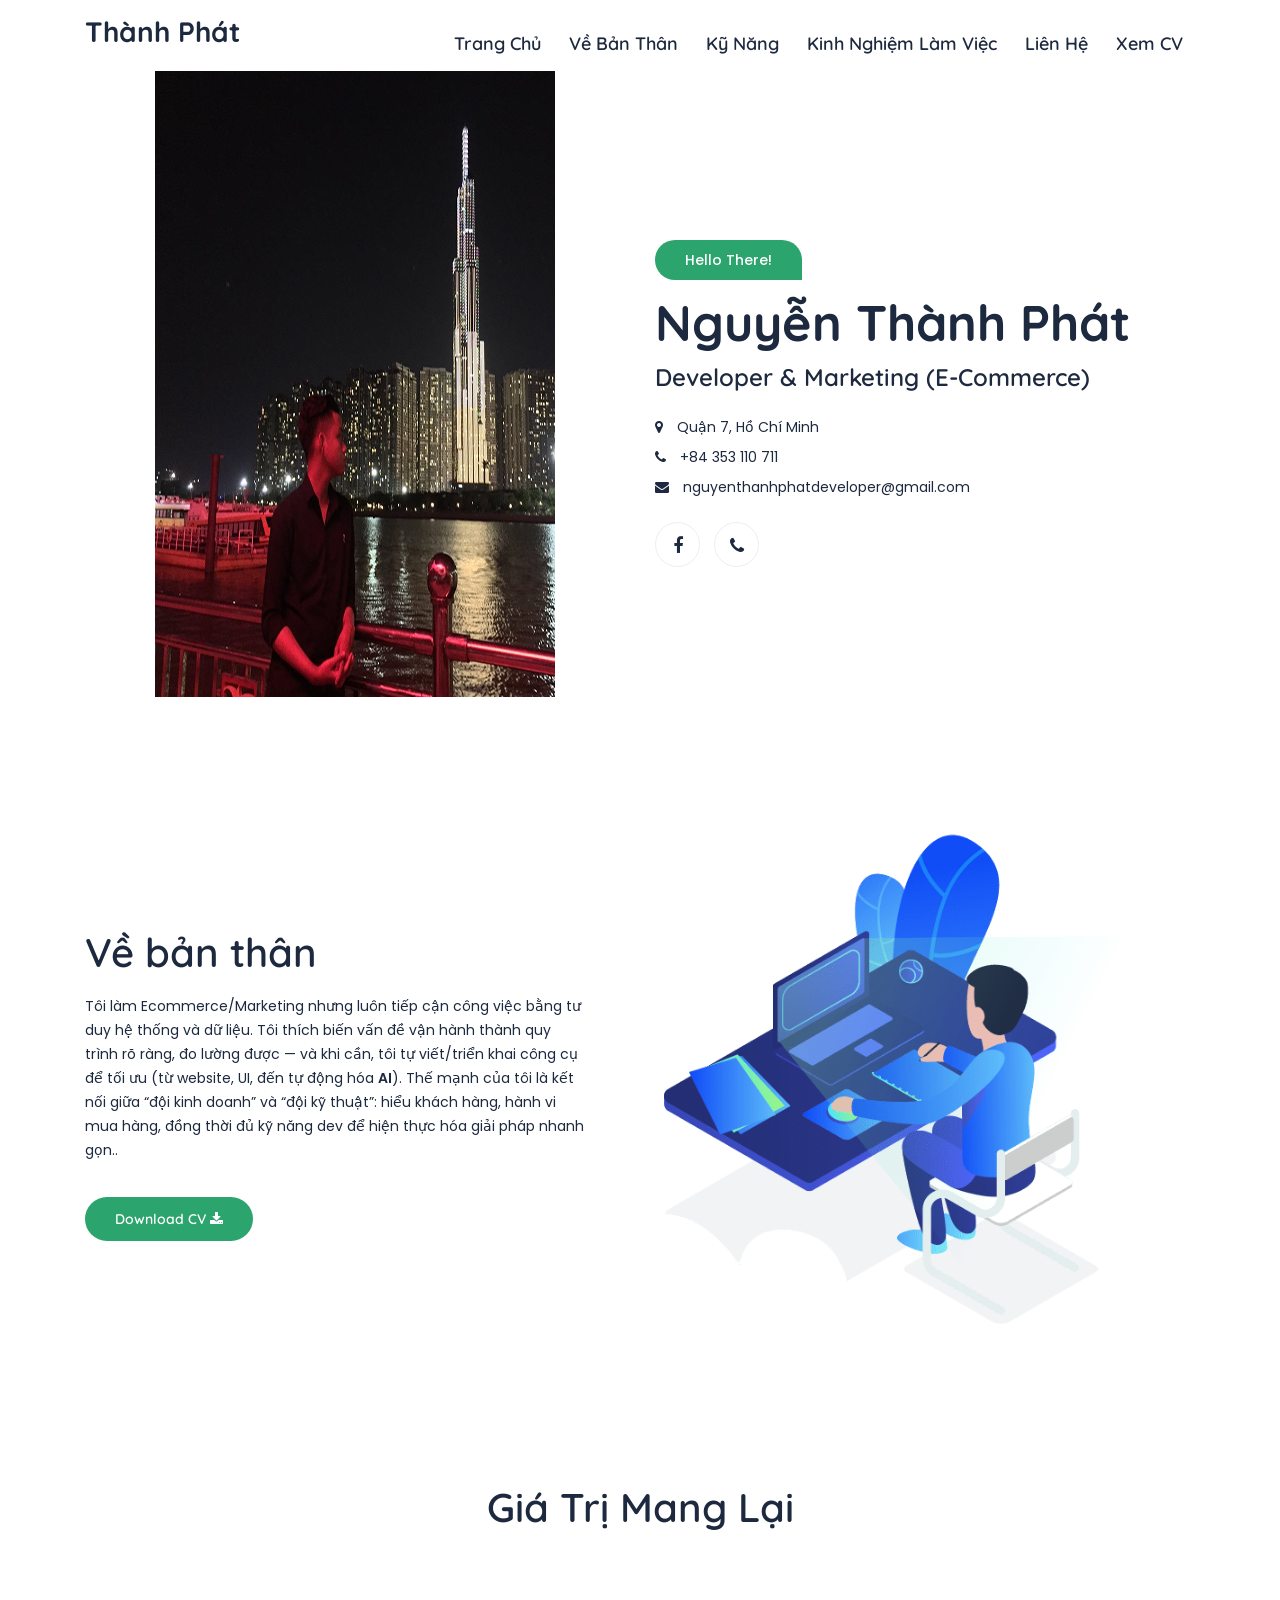
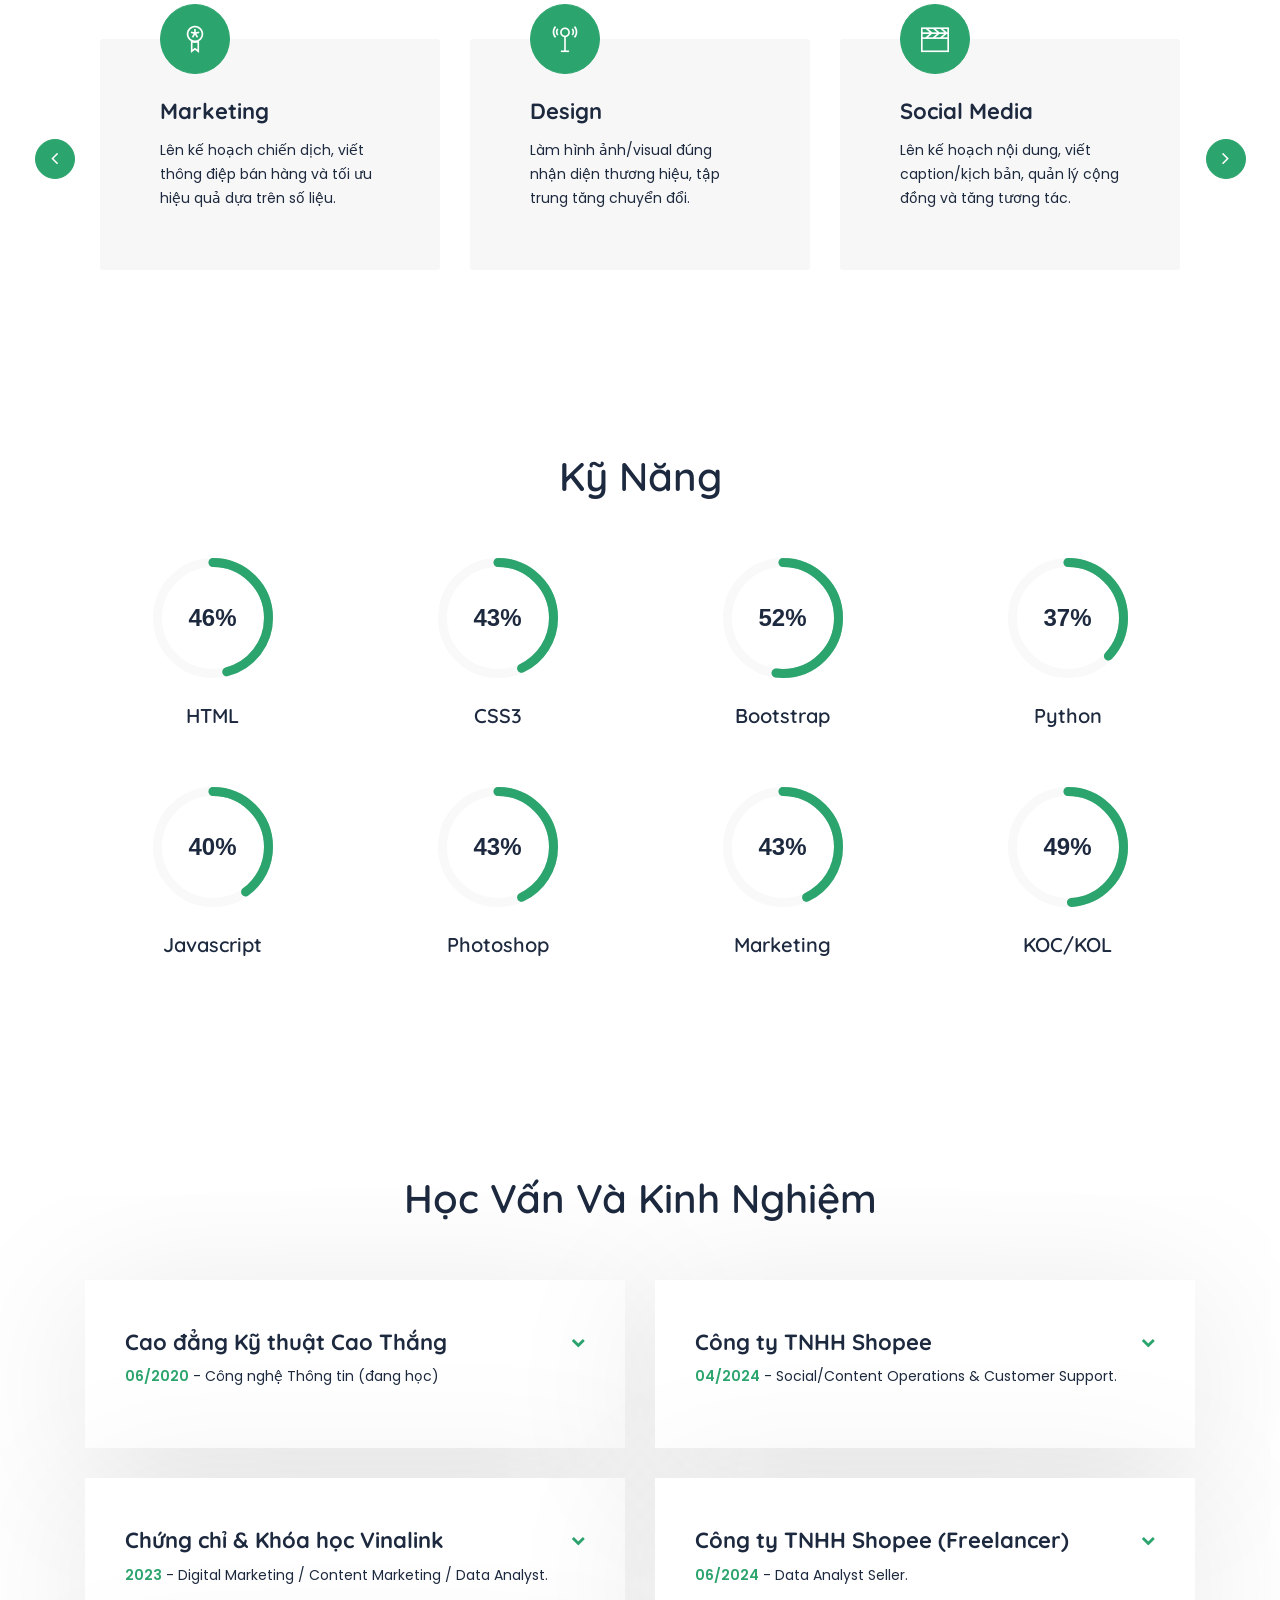
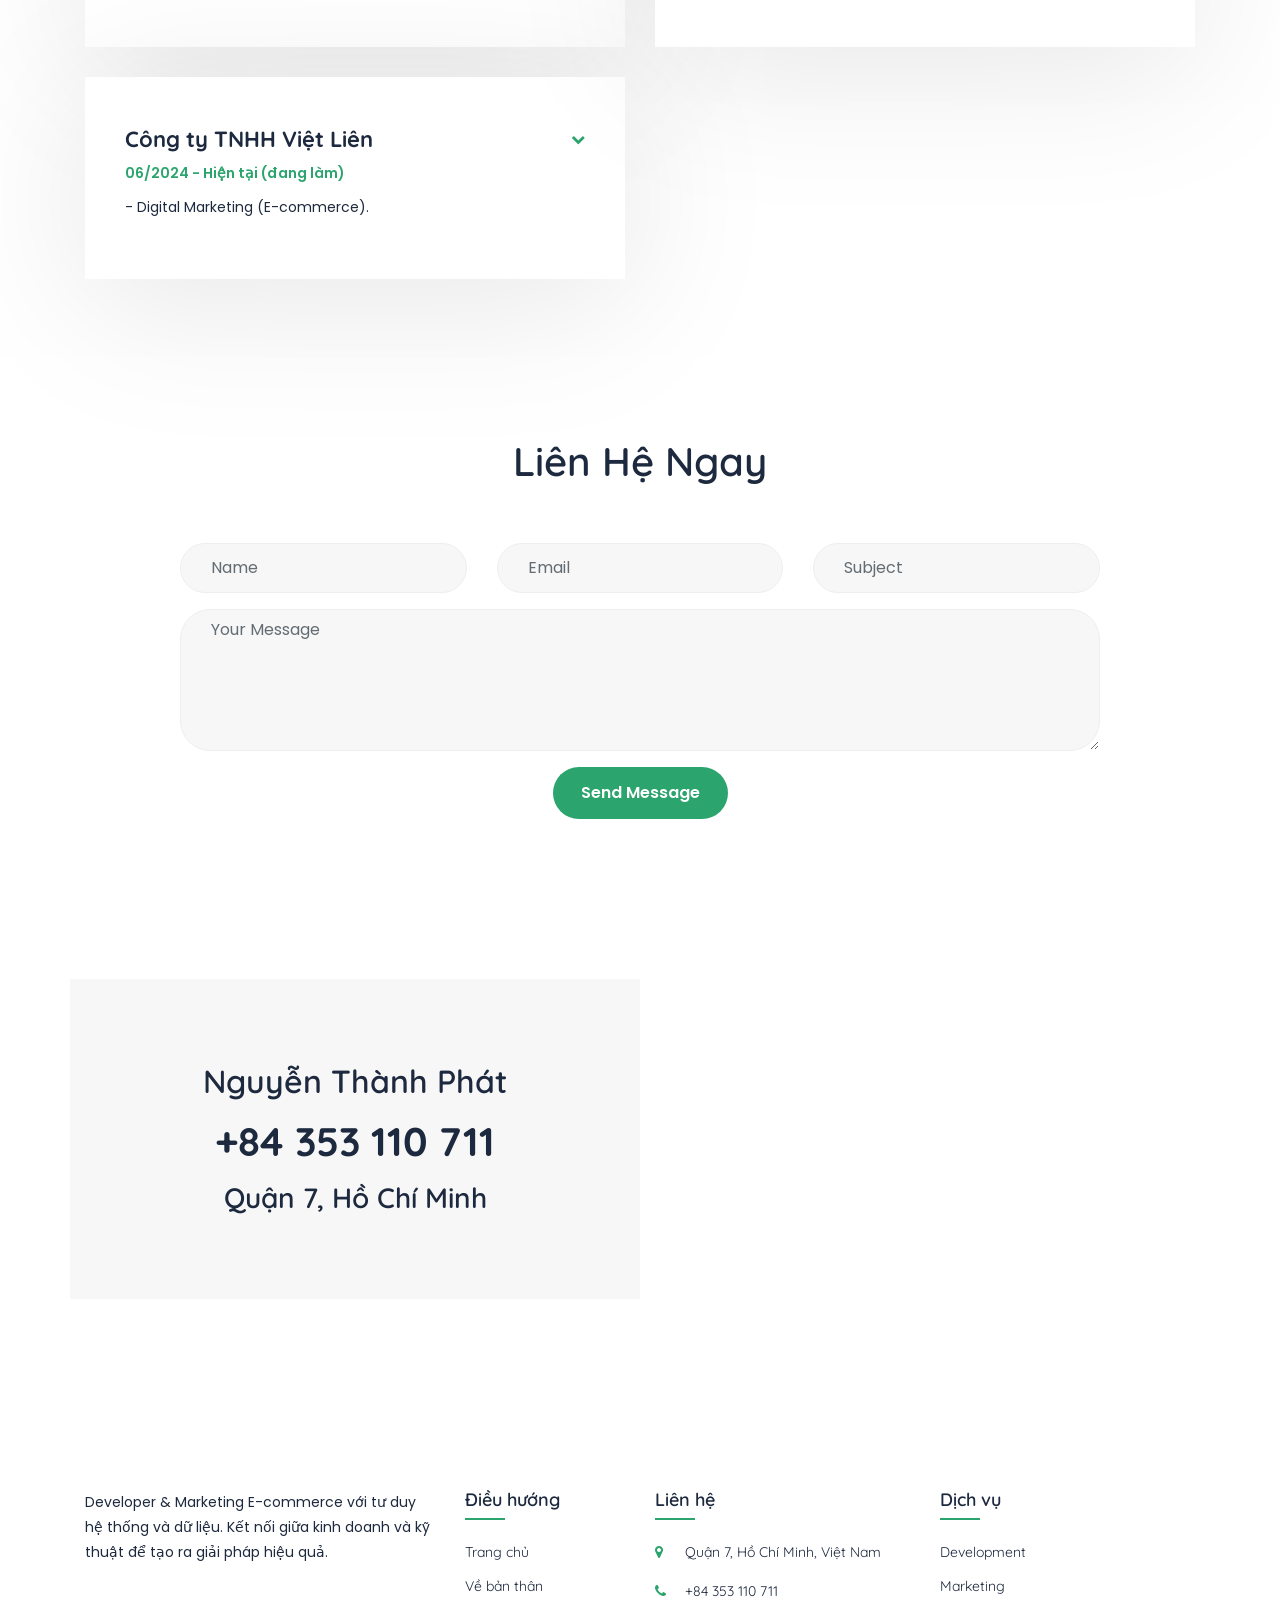
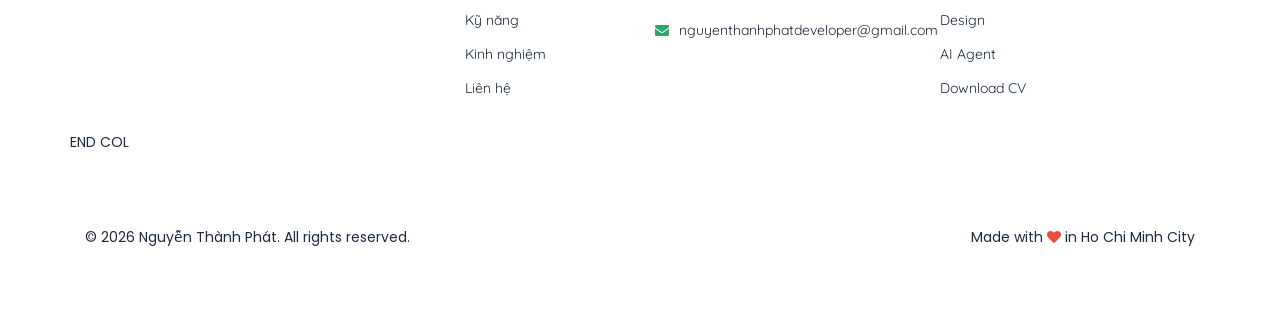
<file: index.html>
<!DOCTYPE html>
<html lang="zxx">

<head>
	<!-- Meta -->
	<meta charset="utf-8">
	<meta http-equiv="X-UA-Compatible" content="IE=edge">
	<meta name="viewport" content="width=device-width, initial-scale=1">
	<!-- The above 3 meta tags *must* come first in the head; any other head content must come *after* these tags -->
	<meta name="description"
		content="Nguyễn Thành Phát - Developer & Marketing E-commerce với tư duy hệ thống và dữ liệu. Kết nối giữa kinh doanh và kỹ thuật để tạo ra giải pháp hiệu quả.">
	<meta name="keywords"
		content="Nguyễn Thành Phát, Developer, Marketing, E-commerce, Portfolio, CV, Resume, Web Developer, Digital Marketing">
	<meta name="author" content="Nguyễn Thành Phát">

	<!-- Open Graph / Facebook -->
	<meta property="og:type" content="website">
	<meta property="og:url" content="https://nguyenthanhphat.vercel.app/">
	<meta property="og:title" content="Nguyễn Thành Phát - Developer & Marketing E-commerce">
	<meta property="og:description"
		content="Developer & Marketing E-commerce với tư duy hệ thống và dữ liệu. Kết nối giữa kinh doanh và kỹ thuật để tạo ra giải pháp hiệu quả.">
	<meta property="og:image" content="https://nguyenthanhphat.vercel.app/assets/img/mee.png">
	<meta property="og:image:width" content="1200">
	<meta property="og:image:height" content="630">
	<meta property="og:image:alt" content="Nguyễn Thành Phát - Developer & Marketing E-commerce">
	<meta property="og:locale" content="vi_VN">
	<meta property="og:site_name" content="Nguyễn Thành Phát Portfolio">

	<!-- Twitter Card -->
	<meta name="twitter:card" content="summary_large_image">
	<meta name="twitter:url" content="https://nguyenthanhphat.vercel.app/">
	<meta name="twitter:title" content="Nguyễn Thành Phát - Developer & Marketing E-commerce">
	<meta name="twitter:description"
		content="Developer & Marketing E-commerce với tư duy hệ thống và dữ liệu. Kết nối giữa kinh doanh và kỹ thuật để tạo ra giải pháp hiệu quả.">
	<meta name="twitter:image" content="https://nguyenthanhphat.vercel.app/assets/img/mee.png">
	<meta name="twitter:image:alt" content="Nguyễn Thành Phát - Developer & Marketing E-commerce">

	<!-- Additional Meta Tags -->
	<meta name="robots" content="index, follow">
	<meta name="theme-color" content="#2ca46d">
	<link rel="canonical" href="https://nguyenthanhphat.vercel.app/">

	<!-- SITE TITLE -->
	<title>Nguyễn Thành Phát</title>
	<!-- Latest Bootstrap min CSS -->
	<link rel="stylesheet" href="assets/bootstrap/css/bootstrap.min.css">
	<link rel="shortcut icon" href="/assets/img/favicon.ico" type="image/x-icon">
	<!-- Google Font -->
	<link rel="stylesheet" href="https://fonts.googleapis.com/css?family=Poppins:300,400,500,600,700,800">
	<link href="https://fonts.googleapis.com/css?family=Quicksand:300,400,500,600,700&display=swap&subset=latin-ext"
		rel="stylesheet">
	<!-- Font Awesome CSS -->
	<link rel="stylesheet" href="assets/fonts/font-awesome.min.css">
	<!--- owl carousel Css-->
	<link rel="stylesheet" href="assets/owlcarousel/css/owl.carousel.css">
	<link rel="stylesheet" href="assets/owlcarousel/css/owl.theme.css">
	<!--slicknav Css-->
	<link rel="stylesheet" href="assets/css/slicknav.css">
	<!-- animate CSS -->
	<link rel="stylesheet" href="assets/css/animate.css">
	<!-- themify-icons CSS -->
	<link rel="stylesheet" href="assets/fonts/themify-icons.css">
	<!-- Style CSS -->
	<link rel="stylesheet" href="assets/css/style-light.css">
	<!-- Timeline Expand/Collapse CSS -->
	<style>
		.timeline-header {
			cursor: pointer;
			display: flex;
			justify-content: space-between;
			align-items: flex-start;
			padding: 10px 0;
			transition: all 0.3s ease;
		}

		.timeline-header:hover {
			opacity: 0.8;
		}

		.timeline-title {
			flex: 1;
		}

		.timeline-arrow {
			margin-left: 15px;
			font-size: 14px;
			color: #2ca46d;
			transition: transform 0.3s ease;
			margin-top: 5px;
		}

		.timeline-header.active .timeline-arrow {
			transform: rotate(180deg);
		}

		.timeline-content {
			max-height: 0;
			overflow: hidden;
			transition: max-height 0.4s ease-out;
		}

		.timeline-content.expanded {
			max-height: 1000px;
			transition: max-height 0.5s ease-in;
		}

		.timeline-details {
			margin-top: 15px;
			padding-top: 15px;
			border-top: 1px solid #e0e0e0;
			opacity: 0;
			transition: opacity 0.3s ease 0.2s;
		}

		.timeline-content.expanded .timeline-details {
			opacity: 1;
		}

		.timeline-details p {
			margin-bottom: 10px;
			color: #666;
			line-height: 1.6;
		}

		.timeline-details p:last-child {
			margin-bottom: 0;
		}

		/* Footer Enhanced Styles */
		.footer_widget {
			margin-bottom: 30px;
		}

		.footer_widget h4 {
			color: #1d293e;
			font-size: 18px;
			font-weight: 600;
			margin-bottom: 20px;
			position: relative;
			padding-bottom: 10px;
		}

		.footer_widget h4:after {
			content: '';
			position: absolute;
			left: 0;
			bottom: 0;
			width: 40px;
			height: 2px;
			background: #2ca46d;
		}

		.footer_widget p {
			color: #1d293e;
			line-height: 1.8;
			margin-bottom: 20px;
		}

		.footer_menu {
			list-style: none;
			padding: 0;
			margin: 0;
		}

		.footer_menu li {
			margin-bottom: 10px;
		}

		.footer_menu li a {
			color: #1d293e;
			text-decoration: none;
			transition: all 0.3s ease;
			display: inline-block;
		}

		.footer_menu li a:hover {
			color: #2ca46d;
			padding-left: 5px;
		}

		.footer_contact {
			list-style: none;
			padding: 0;
			margin: 0;
		}

		.footer_contact li {
			margin-bottom: 15px;
			color: #1d293e;
			display: flex;
			align-items: flex-start;
		}

		.footer_contact li i {
			color: #2ca46d;
			margin-right: 10px;
			margin-top: 5px;
			width: 20px;
		}

		.footer_contact li a {
			color: #1d293e;
			text-decoration: none;
			transition: all 0.3s ease;
		}

		.footer_contact li a:hover {
			color: #2ca46d;
		}

		.footer_social ul {
			list-style: none;
			padding: 0;
			margin: 20px 0 0 0;
			display: flex;
			gap: 10px;
		}

		.footer_social ul li a {
			width: 40px;
			height: 40px;
			display: inline-flex;
			align-items: center;
			justify-content: center;
			background: rgba(255, 255, 255, 0.1);
			border-radius: 50%;
			color: #fff;
			transition: all 0.3s ease;
		}

		.footer_social ul li a:hover {
			background: #2ca46d;
			transform: translateY(-3px);
		}

		.footer_bottom {
			margin-top: 40px;
			padding-top: 30px;
			border-top: 1px solid rgba(255, 255, 255, 0.1);
		}

		.footer_bottom p {
			color: #1d293e;
			margin: 0;
			font-size: 14px;
		}

		@media (max-width: 768px) {
			.footer_bottom .text-right {
				text-align: left !important;
				margin-top: 10px;
			}
		}

		/* Site Logo - Kế thừa style từ trang chủ */
		.site-logo a {
			font-family: 'Quicksand', sans-serif;
			color: #1d293e;
			font-weight: 700;
			font-size: 28px;
			text-decoration: none;
			transition: all 0.3s ease;
			display: inline-block;
		}

		.site-logo a:hover {
			color: #2ca46d;
			text-decoration: none;
		}

		@media (max-width: 768px) {
			.site-logo a {
				font-size: 24px;
			}
		}

		@media (max-width: 480px) {
			.site-logo a {
				font-size: 20px;
			}
		}

		/* Mobile - Đổi màu text sang trắng cho phần hero */
		@media (max-width: 768px) {
			.welcome-area .about_me_title h1 {
				color: #fff !important;
				text-shadow: 2px 2px 4px rgba(0, 0, 0, 0.5);
			}

			.welcome-area .about_me_title h4 {
				color: #fff !important;
				text-shadow: 2px 2px 4px rgba(0, 0, 0, 0.5);
			}

			.welcome-area .profile_info {
				color: #fff !important;
			}

			.welcome-area .profile_info span {
				color: #fff !important;
				text-shadow: 1px 1px 3px rgba(0, 0, 0, 0.5);
			}

			.welcome-area .profile_info span i {
				color: #fff !important;
			}
		}
	</style>

</head>

<body data-spy="scroll" data-offset="80">

	<!-- START PRELOADER -->
	<div class="preloader">
		<div class="spinner">
			<div class="double-bounce1"></div>
			<div class="double-bounce2"></div>
		</div>
	</div>
	<!-- END PRELOADER -->

	<!-- START NAVBAR -->
	<div id="navigation" class="fixed-top navbar-light bg-faded site-navigation">
		<div class="container">
			<div class="row">
				<div class="col-lg-2 col-md-3 col-sm-4">
					<div class="site-logo">
						<a href="#home">Thành Phát</a>
					</div>
				</div><!--- END Col -->
				<div class="col-lg-10 col-md-9 col-sm-8">
					<div class="header_right">
						<nav id="main-menu" class="ml-auto">
							<ul>
								<li><a href="#home">Trang chủ</a></li>
								<li><a href="#about">Về bản thân</a></li>
								<li><a href="#skills">Kỹ năng</a></li>
								<li><a href="#resume">Kinh nghiệm làm việc</a></li>
								<li><a href="#contact">Liên hệ</a></li>
								<li><a href="https://drive.google.com/file/d/1ll4LZz8z9GkjpITlvApmZtQ1yhg_efz0/view?usp=sharing"
										target="_blank">Xem CV</a>
								</li>
							</ul>
						</nav>
						<div id="mobile_menu"></div>
					</div>
				</div><!--- END Col -->
			</div><!--- END ROW -->
		</div><!--- END CONTAINER -->
	</div>
	<!-- END NAVBAR -->

	<!-- START HOMEPAGE DESIGN AREA -->
	<header id="home" class="welcome-area">
		<div class="container">
			<div class="row">
				<div class="col-lg-6 col-sm-12 col-xs-12 text-center wow fadeInLeft" data-wow-duration="1s"
					data-wow-delay="0.6s" data-wow-offset="0">
					<div class="about_me">
						<img src="assets/img/mee.png" class="img-fluid" alt="" />
					</div>
				</div>
				<div class="col-lg-6 col-sm-12 col-xs-12 wow fadeInRight" data-wow-duration="1s" data-wow-delay="0.1s"
					data-wow-offset="0">
					<div class="about_me_title">
						<span>Hello There!</span>
						<h1>Nguyễn Thành Phát</h1>
						<h4>Developer & Marketing (E-commerce)</h4>
					</div>
					<div class="profile_info">
						<span><i class="fa fa-map-marker"></i> Quận 7, Hồ Chí Minh</span>
						<span><i class="fa fa-phone"></i> +84 353 110 711</span>
						<span><i class="fa fa-envelope"></i> nguyenthanhphatdeveloper@gmail.com</span>

					</div>
					<div class="social_profile">
						<ul>
							<li><a href="https://www.facebook.com/dev.thanhphat/" target="_blank" class="f_facebook"
									title="Facebook"><i class="fa fa-facebook"></i></a></li>
							<li><a href="https://zalo.me/0353110711" target="_blank" class="f_skype" title="Phone"><i
										class="fa fa-phone"></i></a></li>
							<!-- <li><a href="#" class="f_instagram" title="Instagram"><i class="fa fa-instagram"></i></a>
							</li>
							<li><a href="#" class="f_linkedin" title="Linkedin"><i class="fa fa-linkedin"></i></a></li>
							<li><a href="#" class="f_skype" title="Skype"><i class="fa fa-skype"></i></a></li> -->
						</ul>
					</div>
				</div><!-- END COL-->
			</div><!-- END ROW-->
		</div><!-- / END CONTAINER -->
	</header>
	<!-- / END HOMEPAGE DESIGN AREA -->

	<!-- START ABOUT ME -->
	<section id="about" class="about-me-area section-padding">
		<div class="container">
			<div class="row">
				<div class="col-lg-6 col-sm-6 col-xs-12 wow fadeInLeft" data-wow-duration="1s" data-wow-delay="0.1s"
					data-wow-offset="0">
					<div class="about_content">
						<h1>Về bản thân</h1>
						<p>Tôi làm Ecommerce/Marketing nhưng luôn tiếp cận công việc bằng tư duy hệ thống và dữ liệu.
							Tôi thích biến vấn đề vận hành thành quy trình rõ ràng, đo lường được — và khi cần, tôi tự
							viết/triển khai công cụ để tối ưu (từ website, UI, đến tự động hóa <b>AI</b>). Thế mạnh của
							tôi là kết nối giữa “đội kinh doanh” và “đội kỹ thuật”: hiểu khách hàng, hành vi mua hàng,
							đồng thời đủ kỹ năng dev để hiện thực hóa giải pháp nhanh gọn.. </p>
						<a href="pdf/Nguyen-Thanh-Phat-TopCV.pdf" target="_blank"
							download="Nguyen-Thanh-Phat.pdf">Download CV <i class="fa fa-download"></i></a>
					</div>
				</div><!-- END COL -->
				<div class="col-lg-6 col-sm-6 col-xs-12 wow fadeIn" data-wow-duration="1s" data-wow-delay="0.3s"
					data-wow-offset="0">
					<div class="about_content_img">
						<img src="assets/img/about.png" class="img-fluid" alt="image" />
					</div>
				</div><!-- END COL -->
			</div><!-- END ROW-->
		</div><!-- / END CONTAINER -->
	</section>
	<!-- / END ABOUT ME -->

	<!-- START SERVICE -->
	<section id="service" class="service-area section-padding">
		<div class="container">
			<div class="section-title">
				<h1>Giá trị mang lại</h1>
			</div>
			<div class="row">
				<div class="col-lg-12 col-sm-12 col-xs-12">
					<div id="sp-slider" class="owl-carousel">
						<div class="service_content">
							<span class="ti-light-bulb"></span>
							<h4>Development</h4>
							<p>Xây dựng công cụ hỗ trợ công việc (quản lý dữ liệu, báo cáo, tự động hoá tác vụ).</p>
						</div>
						<div class="service_content">
							<span class="ti-medall"></span>
							<h4>Marketing</h4>
							<p>Lên kế hoạch chiến dịch, viết thông điệp bán hàng và tối ưu hiệu quả dựa trên số liệu.
							</p>
						</div>
						<div class="service_content">
							<span class="ti-signal"></span>
							<h4>Design</h4>
							<p>Làm hình ảnh/visual đúng nhận diện thương hiệu, tập trung tăng chuyển đổi.</p>
						</div>
						<div class="service_content">
							<span class="ti-video-clapper"></span>
							<h4>Social Media</h4>
							<p>Lên kế hoạch nội dung, viết caption/kịch bản, quản lý cộng đồng và tăng tương tác.</p>
						</div>
						<div class="service_content">
							<span class="ti-image"></span>
							<h4>AI Agent</h4>
							<p>Tạo quy trình/AI hỗ trợ các việc lặp lại để tiết kiệm thời gian và giảm sai sót.</p>
						</div>
						<div class="service_content">
							<span class="ti-support"></span>
							<h4>E-Commerce Policy</h4>
							<p>Kiểm tra nội dung/hình ảnh theo quy định sàn, giảm rủi ro vi phạm.</p>
						</div>
						<div class="service_content">
							<span class="ti-video-clapper"></span>
							<h4>Booking KOC/KOL</h4>
							<p>Hợp tác KOC/KOL ngành hàng chuẩn bị brief kịch bản keyword tổng hợp kết quả tối ưu.</p>
						</div>
					</div>
				</div><!-- END COL -->
			</div><!-- END ROW-->
		</div><!-- / END CONTAINER -->
	</section>
	<!-- / END SERVICE -->

	<!-- START SKILLS -->
	<section id="skills" class="about-area section-padding">
		<div class="container">
			<div class="section-title">
				<h1>Kỹ năng</h1>
			</div>
			<div class="row text-center">
				<div class="col-lg-3 col-sm-6 col-xs-12 wow fadeInDown" data-wow-duration="1s" data-wow-delay="0.1s"
					data-wow-offset="0">
					<div class="skill-outer">
						<div class="skill-item">
							<!-- knob plug-in syntax -->
							<input class="skill-knob" value="0" data-end="75">
							<!-- heading -->
							<h4>HTML</h4>
						</div>
					</div>
				</div><!-- END COL -->
				<div class="col-lg-3 col-sm-6 col-xs-12 wow fadeInDown" data-wow-duration="1s" data-wow-delay="0.1s"
					data-wow-offset="0">
					<div class="skill-outer">
						<div class="skill-item">
							<!-- knob plug-in syntax -->
							<input class="skill-knob" value="0" data-end="70">
							<!-- heading -->
							<h4>CSS3</h4>
						</div>
					</div>
				</div><!-- END COL -->
				<div class="col-lg-3 col-sm-6 col-xs-12 wow fadeInDown" data-wow-duration="1s" data-wow-delay="0.1s"
					data-wow-offset="0">
					<div class="skill-outer">
						<div class="skill-item">
							<!-- knob plug-in syntax -->
							<input class="skill-knob" value="0" data-end="85">
							<!-- heading -->
							<h4>Bootstrap</h4>
						</div>
					</div>
				</div><!-- END COL -->
				<div class="col-lg-3 col-sm-6 col-xs-12 wow fadeInDown" data-wow-duration="1s" data-wow-delay="0.2s"
					data-wow-offset="0">
					<div class="skill-outer">
						<div class="skill-item">
							<!-- knob plug-in syntax -->
							<input class="skill-knob" value="0" data-end="60">
							<!-- heading -->
							<h4>Python</h4>
						</div>
					</div>
				</div><!-- END COL -->
				<div class="col-lg-3 col-sm-6 col-xs-12 wow fadeInDown" data-wow-duration="1s" data-wow-delay="0.2s"
					data-wow-offset="0">
					<div class="skill-outer">
						<div class="skill-item">
							<!-- knob plug-in syntax -->
							<input class="skill-knob" value="0" data-end="65">
							<!-- heading -->
							<h4>Javascript</h4>
						</div>
					</div>
				</div><!-- END COL -->
				<div class="col-lg-3 col-sm-6 col-xs-12 wow fadeInDown" data-wow-duration="1s" data-wow-delay="0.2s"
					data-wow-offset="0">
					<div class="skill-outer">
						<div class="skill-item">
							<!-- knob plug-in syntax -->
							<input class="skill-knob" value="0" data-end="70">
							<!-- heading -->
							<h4>Photoshop</h4>
						</div>
					</div>
				</div><!-- END COL -->
				<div class="col-lg-3 col-sm-6 col-xs-12 wow fadeInDown" data-wow-duration="1s" data-wow-delay="0.2s"
					data-wow-offset="0">
					<div class="skill-outer">
						<div class="skill-item">
							<!-- knob plug-in syntax -->
							<input class="skill-knob" value="0" data-end="70">
							<!-- heading -->
							<h4>Marketing</h4>
						</div>
					</div>
				</div><!-- END COL -->
				<div class="col-lg-3 col-sm-6 col-xs-12 wow fadeInDown" data-wow-duration="1s" data-wow-delay="0.2s"
					data-wow-offset="0">
					<div class="skill-outer">
						<div class="skill-item">
							<!-- knob plug-in syntax -->
							<input class="skill-knob" value="0" data-end="80">
							<!-- heading -->
							<h4>KOC/KOL</h4>
						</div>
					</div>
				</div><!-- END COL -->
			</div><!-- / END ROW -->
		</div><!-- / END CONTAINER -->
	</section>
	<!-- / END SKILLS -->

	<!-- START TIMELINE AREA -->
	<section id="resume" class="timeline-area section-padding">
		<div class="container">
			<div class="section-title">
				<h1>Học vấn và kinh nghiệm</h1>
			</div>
			<div class="row">
				<div class="col-lg-6 col-sm-12 col-xs-12 wow fadeInUp" data-wow-duration="1s" data-wow-delay="0.2s"
					data-wow-offset="0">
					<div class="single_timeline">
						<div class="timeline-header" onclick="toggleTimeline(this)">
							<div class="timeline-title">
								<h4>Cao đẳng Kỹ thuật Cao Thắng</h4>
								<span class="active_year">06/2020</span>
								<span class="active_company">- Công nghệ Thông tin (đang học)</span>
							</div>
							<i class="fa fa-chevron-down timeline-arrow"></i>
						</div>
						<div class="timeline-content">
							<p>Tập trung vào nền tảng lập trình web và xây dựng giao diện người dùng. Có kinh nghiệm
								triển khai UI theo thiết kế, làm dự án thực hành và sử dụng Git/GitHub trong quá trình
								học và làm dự án cá nhân.</p>
							<div class="timeline-details">
								<p><strong>Môn học chính:</strong> HTML/CSS, JavaScript, PHP, Python, Database</p>
								<p><strong>Dự án nổi bật:</strong> Xây dựng website portfolio, ứng dụng quản lý dữ liệu
								</p>
							</div>
						</div>
					</div>
					<div class="single_timeline">
						<div class="timeline-header" onclick="toggleTimeline(this)">
							<div class="timeline-title">
								<h4>Chứng chỉ & Khóa học Vinalink</h4>
								<span class="active_year">2023</span>
								<span class="active_company">- Digital Marketing / Content Marketing / Data
									Analyst.</span>
							</div>
							<i class="fa fa-chevron-down timeline-arrow"></i>
						</div>
						<div class="timeline-content">
							<p>Hoàn thành các khóa học về tư duy marketing, triển khai nội dung và phân tích dữ liệu.
								Ứng dụng vào thực tế công việc Ecommerce: nghiên cứu thị trường, tối ưu nội dung, theo
								dõi chỉ số và cải thiện hiệu quả chiến dịch.</p>
							<div class="timeline-details">
								<p><strong>Chứng chỉ đã đạt:</strong> Digital Marketing Fundamentals, Content Marketing
									Strategy, Data Analysis with Excel/Python</p>
								<p><strong>Kỹ năng học được:</strong> SEO, Social Media Marketing, Google Analytics, A/B
									Testing</p>
							</div>
						</div>
					</div>
					<div class="single_timeline">
						<div class="timeline-header" onclick="toggleTimeline(this)">
							<div class="timeline-title">
								<h4>Công ty TNHH Việt Liên </h4>
								<span class="active_year">06/2024 - Hiện tại (đang làm)</span>
								<span class="active_company">- Digital Marketing (E-commerce).</span>
							</div>
							<i class="fa fa-chevron-down timeline-arrow"></i>
						</div>
						<div class="timeline-content">
							<p>Thực hiện khảo sát và tổng hợp thông tin thị trường, phân tích insight khách hàng và đối
								thủ để đề xuất hướng nội dung/triển khai bán hàng. Hỗ trợ hoạt động marketing và phối
								hợp chăm sóc khách hàng nhằm tăng mức độ tin tưởng và hiệu quả vận hành.</p>
							<div class="timeline-details">
								<p><strong>- </strong> Lập kế hoạch tăng trưởng doanh thu TMĐT theo tháng/quý: sản phẩm
									chủ lực, giá bán, combo, ưu đãi, lịch campaign theo mùa (sale day, mega campaign)
								</p><br>

								<p><strong>- </strong> Xây dựng phễu chuyển đổi cho E-commerce: kéo traffic → tối ưu nội
									dung trang sản phẩm → tăng add-to-cart → cải thiện tỉ lệ chốt đơn</p><br>

								<p><strong>- </strong> Triển khai và tối ưu quảng cáo đa kênh (Meta/Google/TikTok):
									setup chiến dịch, target, ngân sách, tối ưu theo KPI (ROAS/CPA/CVR/CTR/AOV)</p><br>

								<p><strong>- </strong> Vận hành KOC/KOL/Affiliate: tìm đối tác phù hợp, chuẩn bị brief,
									guideline nội dung, theo dõi lịch đăng, đo hiệu quả theo link/mã giảm giá và tối ưu
									cho các đợt sau</p><br>

								<p><strong>- </strong> Phân tích hiệu suất chiến dịch: theo dõi chỉ số, phân tích từng
									chiến dịch/sản phẩm, đề xuất cải thiện tối ưu cho các đợt sau</p>

								<p><strong>-</strong> Thiết lập đo lường & báo cáo: GA4, Pixel, GTM, UTM, dashboard
									theo ngày/tuần/tháng; đọc số liệu và đề xuất hành động tối ưu</p>

								<p><strong>-</strong> Phối hợp với vận hành/sales/CSKH: kiểm soát tồn kho, chương trình
									giá, SLA
									giao hàng, xử lý phản hồi để giảm hủy/hoàn và tăng điểm shop</p>

								<p><strong>- </strong> Kiểm soát chính sách sàn & chính sách quảng cáo: rà soát nội
									dung/hình ảnh/claim sản phẩm, hạn chế vi phạm gây gỡ sản phẩm hoặc tắt quảng cáo</p>
							</div>

						</div>
					</div>
				</div><!--END COL -->
				<div class="col-lg-6 col-sm-12 col-xs-12 wow fadeInUp" data-wow-duration="1s" data-wow-delay="0.3s"
					data-wow-offset="0">
					<div class="single_timeline">
						<div class="timeline-header" onclick="toggleTimeline(this)">
							<div class="timeline-title">
								<h4>Công ty TNHH Shopee</h4>
								<span class="active_year">04/2024</span>
								<span class="active_company">- Social/Content Operations & Customer Support.</span>
							</div>
							<i class="fa fa-chevron-down timeline-arrow"></i>
						</div>
						<div class="timeline-content">
							<p>Vận hành hoạt động tương tác cộng đồng (minigame/bài đăng), theo dõi phản hồi người dùng
								và đảm bảo nội dung đúng guideline. Tiếp nhận và xử lý yêu cầu khách hàng qua chat/email
								theo quy trình, đồng thời theo dõi đề cập thương hiệu đa nền tảng để phản hồi kịp thời.
							</p>
							<div class="timeline-details">
								<p><strong>Trách nhiệm:</strong> Lập kế hoạch marketing, quản lý campaign, phân tích
									hiệu quả bán hàng</p>
								<p><strong>Thành tựu:</strong> Social listening: theo dõi đề cập thương hiệu đa nền
									tảng, phản hồi bình luận/nhận xét đúng ngữ cảnh
								</p>
							</div>
						</div>
					</div>
					<div class="single_timeline">
						<div class="timeline-header" onclick="toggleTimeline(this)">
							<div class="timeline-title">
								<h4>Công ty TNHH Shopee (Freelancer)</h4>
								<span class="active_year">06/2024</span>
								<span class="active_company">- Data Analyst Seller.</span>
							</div>
							<i class="fa fa-chevron-down timeline-arrow"></i>
						</div>
						<div class="timeline-content">
							<p>Hỗ trợ phân tích hiệu suất người bán dựa trên dữ liệu vận hành và chỉ số kinh doanh.
								Chuẩn hóa dữ liệu, thiết kế báo cáo theo mục tiêu dự án và theo dõi biến động chỉ số để
								đề xuất hướng tối ưu quy trình. Tất cả nội dung phân tích, dữ liệu và kết quả chi tiết
								thuộc phạm vi bảo mật nên chỉ trình bày ở mức mô tả năng lực và trách nhiệm.</p>
							<div class="timeline-details">
								<p><strong>Công cụ sử dụng:</strong> Excel, Python, SQL, Data Visualization Tools</p>
								<p><strong>Phương pháp:</strong> Phân tích xu hướng, dự báo, A/B testing, Dashboard
									reporting</p>
							</div>
						</div>
					</div>
					<!-- <div class="single_timeline">
						<div class="timeline-header" onclick="toggleTimeline(this)">
							<div class="timeline-title">
								<h4>Upwork/Elance/Peopleperhour/Fiverr.</h4>
								<span class="active_year">2014 to Present</span>
								<span class="active_company">- Web Developer.</span>
							</div>
							<i class="fa fa-chevron-down timeline-arrow"></i>
						</div>
						<div class="timeline-content">
							<p>Lorem ipsum dolor sit amet, consectetur adipisicing elit. Beatae accusantium consectetur.
								</p>
							<div class="timeline-details">
								<p><strong>Dịch vụ cung cấp:</strong> Web Development, UI/UX Design, Frontend
									Development</p>
								<p><strong>Khách hàng:</strong> Làm việc với nhiều khách hàng quốc tế trên các nền tảng
									freelance</p>
							</div>
						</div>
					</div> -->
				</div><!--END COL -->
			</div><!--END ROW -->
		</div><!-- / END CONTAINER -->
	</section>
	<!-- / END TIMELINE AREA -->
	<!-- START CONTACT AREA -->
	<section id="contact" class="contact-area section-padding">
		<div class="container">
			<div class="section-title">
				<h1>Liên hệ ngay</h1>
			</div>
			<div class="row">
				<div class="col-lg-10 offset-lg-1 col-sm-12 col-xs-12 wow fadeInUp" data-wow-duration="1s"
					data-wow-delay="0.6s" data-wow-offset="0">
					<div class="contact">
						<div id="form-message"
							style="display: none; margin-bottom: 20px; padding: 15px; border-radius: 5px;"></div>
						<form class="form" name="enq" id="contactForm" onsubmit="return sendEmail(event);">
							<div class="row">
								<div class="form-group col-md-4">
									<input type="text" name="name" id="name" class="form-control" placeholder="Name"
										required="required">
								</div>
								<div class="form-group col-md-4">
									<input type="email" name="email" id="email" class="form-control" placeholder="Email"
										required="required">
								</div>
								<div class="form-group col-md-4">
									<input type="text" name="subject" id="subject" class="form-control"
										placeholder="Subject" required="required">
								</div>
								<div class="form-group col-md-12">
									<textarea rows="6" name="message" id="message" class="form-control"
										placeholder="Your Message" required="required"></textarea>
								</div>
								<div class="col-md-12 text-center">
									<button type="submit" value="Send message" name="submit" id="submitButton"
										class="btn btn-contact-bg" title="Submit Your Message!">Send Message</button>
								</div>
							</div>
						</form>
					</div>
				</div><!--- END COL -->
			</div><!-- / END ROW -->
		</div><!-- / END CONTAINER -->
	</section>
	<!-- / END CONTACT AREA -->

	<!--START ADDRESS -->
	<div class="address-area section-padding">
		<div class="container">
			<div class="row">
				<div class="col-lg-6 col-sm-12 col-xs-12 no-padding">
					<div class="address">
						<h2>Nguyễn Thành Phát</h2>
						<h1>+84 353 110 711</h1>
						<h3>Quận 7, Hồ Chí Minh</h3>
					</div>
				</div><!-- END COL  -->
				<div class="col-lg-6 col-sm-12 col-xs-12 no-padding">
					<div class="map">
						<iframe
							src="https://www.google.com/maps/embed?pb=!1m18!1m12!1m3!1d3919.804083811448!2d106.72537867590574!3d10.749577459686638!2m3!1f0!2f0!3f0!3m2!1i1024!2i768!4f13.1!3m3!1m2!1s0x317525281c2ef781%3A0x22ce3330f29d213a!2zMTcvNCBUw6JuIFRodeG6rW4gVMOieSwgUXXhuq1uIDcsIFRow6BuaCBwaOG7kSBI4buTIENow60gTWluaCwgVmlldG5hbQ!5e0!3m2!1sen!2s!4v1765945801628!5m2!1sen!2s"
							width="600" height="450" style="border:0;" allowfullscreen="" loading="lazy"
							referrerpolicy="no-referrer-when-downgrade"></iframe>
					</div>
				</div><!-- END COL  -->
			</div><!-- END ROW -->
		</div><!--END CONTAINER -->
	</div>
	<!--END ADDRESS -->

	<!--START FOOTER -->
	<!--START FOOTER -->
	<div class="footer-area section-padding">
		<div class="container">
			<div class="row">
				<!-- Footer About Section -->
				<div class="col-lg-4 col-md-6 col-sm-12 col-xs-12">
					<div class="footer_widget">

						<p>Developer & Marketing E-commerce với tư duy hệ thống và dữ liệu. Kết nối giữa kinh doanh và
							kỹ thuật để tạo ra giải pháp hiệu quả.</p>

					</div>
				</div><!-- END COL -->

				<!-- Quick Links Section -->
				<div class="col-lg-2 col-md-6 col-sm-12 col-xs-12">
					<div class="footer_widget">
						<h4>Điều hướng</h4>
						<ul class="footer_menu">
							<li><a href="#home">Trang chủ</a></li>
							<li><a href="#about">Về bản thân</a></li>
							<li><a href="#skills">Kỹ năng</a></li>
							<li><a href="#resume">Kinh nghiệm</a></li>
							<li><a href="#contact">Liên hệ</a></li>
						</ul>
					</div>
				</div><!-- END COL -->

				<!-- Contact Info Section -->
				<div class="col-lg-3 col-md-6 col-sm-12 col-xs-12">
					<div class="footer_widget">
						<h4>Liên hệ</h4>
						<ul class="footer_contact">
							<li><i class="fa fa-map-marker"></i> <a>Quận 7, Hồ Chí Minh, Việt Nam</a></li>
							<li><i class="fa fa-phone"></i> <a href="tel:+84353110711">+84 353 110 711</a></li>
							<li><i class="fa fa-envelope"></i> <a
									href="mailto:nguyenthanhphatdeveloper@gmail.com">nguyenthanhphatdeveloper@gmail.com</a>
							</li>
						</ul>
					</div>
				</div><!-- END COL -->

				<!-- Services/Value Section -->
				<div class="col-lg-3 col-md-6 col-sm-12 col-xs-12">
					<div class="footer_widget">
						<h4>Dịch vụ</h4>
						<ul class="footer_menu">
							<li><a href="#service">Development</a></li>
							<li><a href="#service">Marketing</a></li>
							<li><a href="#service">Design</a></li>
							<li><a href="#service">AI Agent</a></li>
							<li><a href="pdf/Nguyen-Thanh-Phat-TopCV.pdf" target="_blank">Download CV</a></li>
						</ul>
					</div>
				</div>END COL
			</div><!-- END ROW -->

			<!-- Footer Bottom -->
			<div class="row">
				<div class="col-lg-12 col-sm-12 col-xs-12">
					<div class="footer_bottom">
						<div class="row">
							<div class="col-lg-6 col-sm-6 col-xs-12">
								<p>&copy;
									<script>document.write(new Date().getFullYear());</script> Nguyễn Thành Phát. All
									rights reserved.
								</p>
							</div>
							<div class="col-lg-6 col-sm-6 col-xs-12 text-right">
								<p>Made with <i class="fa fa-heart" style="color: #e74c3c;"></i> in Ho Chi Minh City</p>
							</div>
						</div>
					</div>
				</div><!-- END COL -->
			</div><!-- END ROW -->
		</div><!--END CONTAINER -->
	</div>
	<!--END FOOTER -->

	<!-- EmailJS Library -->

	<!-- Latest jQuery -->
	<script src="assets/js/jquery-1.12.4.min.js"></script>
	<!-- Latest compiled and minified Bootstrap -->
	<script src="assets/bootstrap/js/bootstrap.min.js"></script>
	<!-- owl-carousel min js  -->
	<script src="assets/owlcarousel/js/owl.carousel.min.js"></script>
	<!-- jquery slicknav js -->
	<script src="assets/js/jquery.slicknav.js"></script>
	<!-- jquery smooth-scroll JS -->
	<script src="assets/js/smooth-scroll.js"></script>
	<!-- mixitup JS -->
	<script src="assets/js/jquery.mixitup.js"></script>
	<!-- scrolltopcontrol js -->
	<script src="assets/js/scrolltopcontrol.js"></script>
	<!-- JQuery Knob -->
	<!--[if IE]><script type="text/javascript" src="excanvas.js"></script><![endif]-->
	<script src="assets/js/jquery.knob.js"></script>
	<!-- WayPoints JS -->
	<script src="assets/js/waypoints.min.js"></script>
	<!-- WOW - Reveal Animations When You Scroll -->
	<script src="assets/js/wow.min.js"></script>
	<!-- scripts js -->
	<script src="assets/js/scripts-dark.js"></script>
	<!-- Timeline Expand/Collapse JS -->
	<script>
		function toggleTimeline(header) {
			var timeline = header.closest('.single_timeline');
			var content = timeline.querySelector('.timeline-content');
			var isExpanded = content.classList.contains('expanded');

			// Toggle active class on header
			header.classList.toggle('active');

			// Toggle expanded class on content
			if (isExpanded) {
				content.classList.remove('expanded');
			} else {
				content.classList.add('expanded');
			}
		}
	</script>
	<!-- Auto-play Service Slider -->
	<script>
		$(document).ready(function () {
			// Đợi một chút để đảm bảo scripts-dark.js đã load xong
			setTimeout(function () {
				// Destroy carousel cũ nếu đã được khởi tạo
				var $slider = $("#sp-slider");
				if ($slider.data('owlCarousel')) {
					$slider.data('owlCarousel').destroy();
				}

				// Khởi tạo lại với autoplay
				$slider.owlCarousel({
					items: 3,
					itemsDesktop: [1199, 3],
					itemsDesktopSmall: [979, 2],
					itemsTablet: [768, 2],
					itemsMobile: [600, 1],
					pagination: false,
					navigation: true,
					navigationText: ["", ""],
					slideSpeed: 1000,
					autoPlay: 2000,  // Tự động cuộn sau mỗi 2 giây (2000ms)
					stopOnHover: true  // Dừng khi hover chuột vào
				});
			}, 100);
		});
	</script>

</body>

</html>
</file>
<file: assets/fonts/themify-icons.css>
@font-face {
	font-family: 'themify';
	src:url('../fonts/themify.eot?-fvbane');
	src:url('../fonts/themify.eot?#iefix-fvbane') format('embedded-opentype'),
		url('../fonts/themify.woff?-fvbane') format('woff'),
		url('../fonts/themify.ttf?-fvbane') format('truetype'),
		url('../fonts/themify.svg?-fvbane#themify') format('svg');
	font-weight: normal;
	font-style: normal;
}

[class^="ti-"], [class*=" ti-"] {
	font-family: 'themify';
	speak: none;
	font-style: normal;
	font-weight: normal;
	font-variant: normal;
	text-transform: none;
	line-height: 1;

	/* Better Font Rendering =========== */
	-webkit-font-smoothing: antialiased;
	-moz-osx-font-smoothing: grayscale;
}

.ti-wand:before {
	content: "\e600";
}
.ti-volume:before {
	content: "\e601";
}
.ti-user:before {
	content: "\e602";
}
.ti-unlock:before {
	content: "\e603";
}
.ti-unlink:before {
	content: "\e604";
}
.ti-trash:before {
	content: "\e605";
}
.ti-thought:before {
	content: "\e606";
}
.ti-target:before {
	content: "\e607";
}
.ti-tag:before {
	content: "\e608";
}
.ti-tablet:before {
	content: "\e609";
}
.ti-star:before {
	content: "\e60a";
}
.ti-spray:before {
	content: "\e60b";
}
.ti-signal:before {
	content: "\e60c";
}
.ti-shopping-cart:before {
	content: "\e60d";
}
.ti-shopping-cart-full:before {
	content: "\e60e";
}
.ti-settings:before {
	content: "\e60f";
}
.ti-search:before {
	content: "\e610";
}
.ti-zoom-in:before {
	content: "\e611";
}
.ti-zoom-out:before {
	content: "\e612";
}
.ti-cut:before {
	content: "\e613";
}
.ti-ruler:before {
	content: "\e614";
}
.ti-ruler-pencil:before {
	content: "\e615";
}
.ti-ruler-alt:before {
	content: "\e616";
}
.ti-bookmark:before {
	content: "\e617";
}
.ti-bookmark-alt:before {
	content: "\e618";
}
.ti-reload:before {
	content: "\e619";
}
.ti-plus:before {
	content: "\e61a";
}
.ti-pin:before {
	content: "\e61b";
}
.ti-pencil:before {
	content: "\e61c";
}
.ti-pencil-alt:before {
	content: "\e61d";
}
.ti-paint-roller:before {
	content: "\e61e";
}
.ti-paint-bucket:before {
	content: "\e61f";
}
.ti-na:before {
	content: "\e620";
}
.ti-mobile:before {
	content: "\e621";
}
.ti-minus:before {
	content: "\e622";
}
.ti-medall:before {
	content: "\e623";
}
.ti-medall-alt:before {
	content: "\e624";
}
.ti-marker:before {
	content: "\e625";
}
.ti-marker-alt:before {
	content: "\e626";
}
.ti-arrow-up:before {
	content: "\e627";
}
.ti-arrow-right:before {
	content: "\e628";
}
.ti-arrow-left:before {
	content: "\e629";
}
.ti-arrow-down:before {
	content: "\e62a";
}
.ti-lock:before {
	content: "\e62b";
}
.ti-location-arrow:before {
	content: "\e62c";
}
.ti-link:before {
	content: "\e62d";
}
.ti-layout:before {
	content: "\e62e";
}
.ti-layers:before {
	content: "\e62f";
}
.ti-layers-alt:before {
	content: "\e630";
}
.ti-key:before {
	content: "\e631";
}
.ti-import:before {
	content: "\e632";
}
.ti-image:before {
	content: "\e633";
}
.ti-heart:before {
	content: "\e634";
}
.ti-heart-broken:before {
	content: "\e635";
}
.ti-hand-stop:before {
	content: "\e636";
}
.ti-hand-open:before {
	content: "\e637";
}
.ti-hand-drag:before {
	content: "\e638";
}
.ti-folder:before {
	content: "\e639";
}
.ti-flag:before {
	content: "\e63a";
}
.ti-flag-alt:before {
	content: "\e63b";
}
.ti-flag-alt-2:before {
	content: "\e63c";
}
.ti-eye:before {
	content: "\e63d";
}
.ti-export:before {
	content: "\e63e";
}
.ti-exchange-vertical:before {
	content: "\e63f";
}
.ti-desktop:before {
	content: "\e640";
}
.ti-cup:before {
	content: "\e641";
}
.ti-crown:before {
	content: "\e642";
}
.ti-comments:before {
	content: "\e643";
}
.ti-comment:before {
	content: "\e644";
}
.ti-comment-alt:before {
	content: "\e645";
}
.ti-close:before {
	content: "\e646";
}
.ti-clip:before {
	content: "\e647";
}
.ti-angle-up:before {
	content: "\e648";
}
.ti-angle-right:before {
	content: "\e649";
}
.ti-angle-left:before {
	content: "\e64a";
}
.ti-angle-down:before {
	content: "\e64b";
}
.ti-check:before {
	content: "\e64c";
}
.ti-check-box:before {
	content: "\e64d";
}
.ti-camera:before {
	content: "\e64e";
}
.ti-announcement:before {
	content: "\e64f";
}
.ti-brush:before {
	content: "\e650";
}
.ti-briefcase:before {
	content: "\e651";
}
.ti-bolt:before {
	content: "\e652";
}
.ti-bolt-alt:before {
	content: "\e653";
}
.ti-blackboard:before {
	content: "\e654";
}
.ti-bag:before {
	content: "\e655";
}
.ti-move:before {
	content: "\e656";
}
.ti-arrows-vertical:before {
	content: "\e657";
}
.ti-arrows-horizontal:before {
	content: "\e658";
}
.ti-fullscreen:before {
	content: "\e659";
}
.ti-arrow-top-right:before {
	content: "\e65a";
}
.ti-arrow-top-left:before {
	content: "\e65b";
}
.ti-arrow-circle-up:before {
	content: "\e65c";
}
.ti-arrow-circle-right:before {
	content: "\e65d";
}
.ti-arrow-circle-left:before {
	content: "\e65e";
}
.ti-arrow-circle-down:before {
	content: "\e65f";
}
.ti-angle-double-up:before {
	content: "\e660";
}
.ti-angle-double-right:before {
	content: "\e661";
}
.ti-angle-double-left:before {
	content: "\e662";
}
.ti-angle-double-down:before {
	content: "\e663";
}
.ti-zip:before {
	content: "\e664";
}
.ti-world:before {
	content: "\e665";
}
.ti-wheelchair:before {
	content: "\e666";
}
.ti-view-list:before {
	content: "\e667";
}
.ti-view-list-alt:before {
	content: "\e668";
}
.ti-view-grid:before {
	content: "\e669";
}
.ti-uppercase:before {
	content: "\e66a";
}
.ti-upload:before {
	content: "\e66b";
}
.ti-underline:before {
	content: "\e66c";
}
.ti-truck:before {
	content: "\e66d";
}
.ti-timer:before {
	content: "\e66e";
}
.ti-ticket:before {
	content: "\e66f";
}
.ti-thumb-up:before {
	content: "\e670";
}
.ti-thumb-down:before {
	content: "\e671";
}
.ti-text:before {
	content: "\e672";
}
.ti-stats-up:before {
	content: "\e673";
}
.ti-stats-down:before {
	content: "\e674";
}
.ti-split-v:before {
	content: "\e675";
}
.ti-split-h:before {
	content: "\e676";
}
.ti-smallcap:before {
	content: "\e677";
}
.ti-shine:before {
	content: "\e678";
}
.ti-shift-right:before {
	content: "\e679";
}
.ti-shift-left:before {
	content: "\e67a";
}
.ti-shield:before {
	content: "\e67b";
}
.ti-notepad:before {
	content: "\e67c";
}
.ti-server:before {
	content: "\e67d";
}
.ti-quote-right:before {
	content: "\e67e";
}
.ti-quote-left:before {
	content: "\e67f";
}
.ti-pulse:before {
	content: "\e680";
}
.ti-printer:before {
	content: "\e681";
}
.ti-power-off:before {
	content: "\e682";
}
.ti-plug:before {
	content: "\e683";
}
.ti-pie-chart:before {
	content: "\e684";
}
.ti-paragraph:before {
	content: "\e685";
}
.ti-panel:before {
	content: "\e686";
}
.ti-package:before {
	content: "\e687";
}
.ti-music:before {
	content: "\e688";
}
.ti-music-alt:before {
	content: "\e689";
}
.ti-mouse:before {
	content: "\e68a";
}
.ti-mouse-alt:before {
	content: "\e68b";
}
.ti-money:before {
	content: "\e68c";
}
.ti-microphone:before {
	content: "\e68d";
}
.ti-menu:before {
	content: "\e68e";
}
.ti-menu-alt:before {
	content: "\e68f";
}
.ti-map:before {
	content: "\e690";
}
.ti-map-alt:before {
	content: "\e691";
}
.ti-loop:before {
	content: "\e692";
}
.ti-location-pin:before {
	content: "\e693";
}
.ti-list:before {
	content: "\e694";
}
.ti-light-bulb:before {
	content: "\e695";
}
.ti-Italic:before {
	content: "\e696";
}
.ti-info:before {
	content: "\e697";
}
.ti-infinite:before {
	content: "\e698";
}
.ti-id-badge:before {
	content: "\e699";
}
.ti-hummer:before {
	content: "\e69a";
}
.ti-home:before {
	content: "\e69b";
}
.ti-help:before {
	content: "\e69c";
}
.ti-headphone:before {
	content: "\e69d";
}
.ti-harddrives:before {
	content: "\e69e";
}
.ti-harddrive:before {
	content: "\e69f";
}
.ti-gift:before {
	content: "\e6a0";
}
.ti-game:before {
	content: "\e6a1";
}
.ti-filter:before {
	content: "\e6a2";
}
.ti-files:before {
	content: "\e6a3";
}
.ti-file:before {
	content: "\e6a4";
}
.ti-eraser:before {
	content: "\e6a5";
}
.ti-envelope:before {
	content: "\e6a6";
}
.ti-download:before {
	content: "\e6a7";
}
.ti-direction:before {
	content: "\e6a8";
}
.ti-direction-alt:before {
	content: "\e6a9";
}
.ti-dashboard:before {
	content: "\e6aa";
}
.ti-control-stop:before {
	content: "\e6ab";
}
.ti-control-shuffle:before {
	content: "\e6ac";
}
.ti-control-play:before {
	content: "\e6ad";
}
.ti-control-pause:before {
	content: "\e6ae";
}
.ti-control-forward:before {
	content: "\e6af";
}
.ti-control-backward:before {
	content: "\e6b0";
}
.ti-cloud:before {
	content: "\e6b1";
}
.ti-cloud-up:before {
	content: "\e6b2";
}
.ti-cloud-down:before {
	content: "\e6b3";
}
.ti-clipboard:before {
	content: "\e6b4";
}
.ti-car:before {
	content: "\e6b5";
}
.ti-calendar:before {
	content: "\e6b6";
}
.ti-book:before {
	content: "\e6b7";
}
.ti-bell:before {
	content: "\e6b8";
}
.ti-basketball:before {
	content: "\e6b9";
}
.ti-bar-chart:before {
	content: "\e6ba";
}
.ti-bar-chart-alt:before {
	content: "\e6bb";
}
.ti-back-right:before {
	content: "\e6bc";
}
.ti-back-left:before {
	content: "\e6bd";
}
.ti-arrows-corner:before {
	content: "\e6be";
}
.ti-archive:before {
	content: "\e6bf";
}
.ti-anchor:before {
	content: "\e6c0";
}
.ti-align-right:before {
	content: "\e6c1";
}
.ti-align-left:before {
	content: "\e6c2";
}
.ti-align-justify:before {
	content: "\e6c3";
}
.ti-align-center:before {
	content: "\e6c4";
}
.ti-alert:before {
	content: "\e6c5";
}
.ti-alarm-clock:before {
	content: "\e6c6";
}
.ti-agenda:before {
	content: "\e6c7";
}
.ti-write:before {
	content: "\e6c8";
}
.ti-window:before {
	content: "\e6c9";
}
.ti-widgetized:before {
	content: "\e6ca";
}
.ti-widget:before {
	content: "\e6cb";
}
.ti-widget-alt:before {
	content: "\e6cc";
}
.ti-wallet:before {
	content: "\e6cd";
}
.ti-video-clapper:before {
	content: "\e6ce";
}
.ti-video-camera:before {
	content: "\e6cf";
}
.ti-vector:before {
	content: "\e6d0";
}
.ti-themify-logo:before {
	content: "\e6d1";
}
.ti-themify-favicon:before {
	content: "\e6d2";
}
.ti-themify-favicon-alt:before {
	content: "\e6d3";
}
.ti-support:before {
	content: "\e6d4";
}
.ti-stamp:before {
	content: "\e6d5";
}
.ti-split-v-alt:before {
	content: "\e6d6";
}
.ti-slice:before {
	content: "\e6d7";
}
.ti-shortcode:before {
	content: "\e6d8";
}
.ti-shift-right-alt:before {
	content: "\e6d9";
}
.ti-shift-left-alt:before {
	content: "\e6da";
}
.ti-ruler-alt-2:before {
	content: "\e6db";
}
.ti-receipt:before {
	content: "\e6dc";
}
.ti-pin2:before {
	content: "\e6dd";
}
.ti-pin-alt:before {
	content: "\e6de";
}
.ti-pencil-alt2:before {
	content: "\e6df";
}
.ti-palette:before {
	content: "\e6e0";
}
.ti-more:before {
	content: "\e6e1";
}
.ti-more-alt:before {
	content: "\e6e2";
}
.ti-microphone-alt:before {
	content: "\e6e3";
}
.ti-magnet:before {
	content: "\e6e4";
}
.ti-line-double:before {
	content: "\e6e5";
}
.ti-line-dotted:before {
	content: "\e6e6";
}
.ti-line-dashed:before {
	content: "\e6e7";
}
.ti-layout-width-full:before {
	content: "\e6e8";
}
.ti-layout-width-default:before {
	content: "\e6e9";
}
.ti-layout-width-default-alt:before {
	content: "\e6ea";
}
.ti-layout-tab:before {
	content: "\e6eb";
}
.ti-layout-tab-window:before {
	content: "\e6ec";
}
.ti-layout-tab-v:before {
	content: "\e6ed";
}
.ti-layout-tab-min:before {
	content: "\e6ee";
}
.ti-layout-slider:before {
	content: "\e6ef";
}
.ti-layout-slider-alt:before {
	content: "\e6f0";
}
.ti-layout-sidebar-right:before {
	content: "\e6f1";
}
.ti-layout-sidebar-none:before {
	content: "\e6f2";
}
.ti-layout-sidebar-left:before {
	content: "\e6f3";
}
.ti-layout-placeholder:before {
	content: "\e6f4";
}
.ti-layout-menu:before {
	content: "\e6f5";
}
.ti-layout-menu-v:before {
	content: "\e6f6";
}
.ti-layout-menu-separated:before {
	content: "\e6f7";
}
.ti-layout-menu-full:before {
	content: "\e6f8";
}
.ti-layout-media-right-alt:before {
	content: "\e6f9";
}
.ti-layout-media-right:before {
	content: "\e6fa";
}
.ti-layout-media-overlay:before {
	content: "\e6fb";
}
.ti-layout-media-overlay-alt:before {
	content: "\e6fc";
}
.ti-layout-media-overlay-alt-2:before {
	content: "\e6fd";
}
.ti-layout-media-left-alt:before {
	content: "\e6fe";
}
.ti-layout-media-left:before {
	content: "\e6ff";
}
.ti-layout-media-center-alt:before {
	content: "\e700";
}
.ti-layout-media-center:before {
	content: "\e701";
}
.ti-layout-list-thumb:before {
	content: "\e702";
}
.ti-layout-list-thumb-alt:before {
	content: "\e703";
}
.ti-layout-list-post:before {
	content: "\e704";
}
.ti-layout-list-large-image:before {
	content: "\e705";
}
.ti-layout-line-solid:before {
	content: "\e706";
}
.ti-layout-grid4:before {
	content: "\e707";
}
.ti-layout-grid3:before {
	content: "\e708";
}
.ti-layout-grid2:before {
	content: "\e709";
}
.ti-layout-grid2-thumb:before {
	content: "\e70a";
}
.ti-layout-cta-right:before {
	content: "\e70b";
}
.ti-layout-cta-left:before {
	content: "\e70c";
}
.ti-layout-cta-center:before {
	content: "\e70d";
}
.ti-layout-cta-btn-right:before {
	content: "\e70e";
}
.ti-layout-cta-btn-left:before {
	content: "\e70f";
}
.ti-layout-column4:before {
	content: "\e710";
}
.ti-layout-column3:before {
	content: "\e711";
}
.ti-layout-column2:before {
	content: "\e712";
}
.ti-layout-accordion-separated:before {
	content: "\e713";
}
.ti-layout-accordion-merged:before {
	content: "\e714";
}
.ti-layout-accordion-list:before {
	content: "\e715";
}
.ti-ink-pen:before {
	content: "\e716";
}
.ti-info-alt:before {
	content: "\e717";
}
.ti-help-alt:before {
	content: "\e718";
}
.ti-headphone-alt:before {
	content: "\e719";
}
.ti-hand-point-up:before {
	content: "\e71a";
}
.ti-hand-point-right:before {
	content: "\e71b";
}
.ti-hand-point-left:before {
	content: "\e71c";
}
.ti-hand-point-down:before {
	content: "\e71d";
}
.ti-gallery:before {
	content: "\e71e";
}
.ti-face-smile:before {
	content: "\e71f";
}
.ti-face-sad:before {
	content: "\e720";
}
.ti-credit-card:before {
	content: "\e721";
}
.ti-control-skip-forward:before {
	content: "\e722";
}
.ti-control-skip-backward:before {
	content: "\e723";
}
.ti-control-record:before {
	content: "\e724";
}
.ti-control-eject:before {
	content: "\e725";
}
.ti-comments-smiley:before {
	content: "\e726";
}
.ti-brush-alt:before {
	content: "\e727";
}
.ti-youtube:before {
	content: "\e728";
}
.ti-vimeo:before {
	content: "\e729";
}
.ti-twitter:before {
	content: "\e72a";
}
.ti-time:before {
	content: "\e72b";
}
.ti-tumblr:before {
	content: "\e72c";
}
.ti-skype:before {
	content: "\e72d";
}
.ti-share:before {
	content: "\e72e";
}
.ti-share-alt:before {
	content: "\e72f";
}
.ti-rocket:before {
	content: "\e730";
}
.ti-pinterest:before {
	content: "\e731";
}
.ti-new-window:before {
	content: "\e732";
}
.ti-microsoft:before {
	content: "\e733";
}
.ti-list-ol:before {
	content: "\e734";
}
.ti-linkedin:before {
	content: "\e735";
}
.ti-layout-sidebar-2:before {
	content: "\e736";
}
.ti-layout-grid4-alt:before {
	content: "\e737";
}
.ti-layout-grid3-alt:before {
	content: "\e738";
}
.ti-layout-grid2-alt:before {
	content: "\e739";
}
.ti-layout-column4-alt:before {
	content: "\e73a";
}
.ti-layout-column3-alt:before {
	content: "\e73b";
}
.ti-layout-column2-alt:before {
	content: "\e73c";
}
.ti-instagram:before {
	content: "\e73d";
}
.ti-google:before {
	content: "\e73e";
}
.ti-github:before {
	content: "\e73f";
}
.ti-flickr:before {
	content: "\e740";
}
.ti-facebook:before {
	content: "\e741";
}
.ti-dropbox:before {
	content: "\e742";
}
.ti-dribbble:before {
	content: "\e743";
}
.ti-apple:before {
	content: "\e744";
}
.ti-android:before {
	content: "\e745";
}
.ti-save:before {
	content: "\e746";
}
.ti-save-alt:before {
	content: "\e747";
}
.ti-yahoo:before {
	content: "\e748";
}
.ti-wordpress:before {
	content: "\e749";
}
.ti-vimeo-alt:before {
	content: "\e74a";
}
.ti-twitter-alt:before {
	content: "\e74b";
}
.ti-tumblr-alt:before {
	content: "\e74c";
}
.ti-trello:before {
	content: "\e74d";
}
.ti-stack-overflow:before {
	content: "\e74e";
}
.ti-soundcloud:before {
	content: "\e74f";
}
.ti-sharethis:before {
	content: "\e750";
}
.ti-sharethis-alt:before {
	content: "\e751";
}
.ti-reddit:before {
	content: "\e752";
}
.ti-pinterest-alt:before {
	content: "\e753";
}
.ti-microsoft-alt:before {
	content: "\e754";
}
.ti-linux:before {
	content: "\e755";
}
.ti-jsfiddle:before {
	content: "\e756";
}
.ti-joomla:before {
	content: "\e757";
}
.ti-html5:before {
	content: "\e758";
}
.ti-flickr-alt:before {
	content: "\e759";
}
.ti-email:before {
	content: "\e75a";
}
.ti-drupal:before {
	content: "\e75b";
}
.ti-dropbox-alt:before {
	content: "\e75c";
}
.ti-css3:before {
	content: "\e75d";
}
.ti-rss:before {
	content: "\e75e";
}
.ti-rss-alt:before {
	content: "\e75f";
}
</file>
<file: assets/css/style-light.css>
/*
Author       : themes_master
Template Name: Nick Berg - Personal Portfolio Template
Version      : 1.0
*/
/*=============================================================
    CSS INDEX
    =============================
    01. GENERAL STYLE (body, link color, section-title, preloader btn, overlay, section-padding etc)
    02. START MENU STYLE
    03. START HOME CSS STYLE
    04. START ABOUT ME STYLE
    05. START SERVICE STYLE
    06. START SKILLS STYLE
    07. START RESUME STYLE
    08. START PORTFOLIO DESIGN
    09. START PRICING STYLE
    10. START BLOG STYLE
    11. START TESTIMONIAL DESIGN
    12. START CONTACT STYLE
    13. START FOOTER DESIGN
  =============================================================*/
/*
* ----------------------------------------------------------------------------------------
* 01.GENERAL STYLE
* ----------------------------------------------------------------------------------------
*/
body {
color: #1d293e;
background:#fff;
font-family: 'Poppins', sans-serif;
font-size: 14px;
font-weight: 400;
line-height: 24px;
overflow-x:hidden;
}
html,
body { height: 100% }
h1,
h2,
h3,
h4,
h5,
h6 {
  letter-spacing: 0px;
  margin: 0px;
  font-family: 'Quicksand', sans-serif;
  color: #1d293e;
  font-weight: 400;
}
a {
font-family: 'Quicksand', sans-serif;
    text-decoration: none;
    -webkit-transition: all 0.2s;
    -o-transition: all 0.2s;
    transition: all 0.2s;
}
a:hover {
    color: #fff;
    text-decoration: none;
}
a:focus {
    outline: none;
    text-decoration: none;
}

p {
  margin-bottom: 0;
}
ul,
li {
    margin: 0;
    padding: 0;
	list-style:none;
}
fieldset {
    border: 0 none;
    margin: 0 auto;
    padding: 0;
}
b, strong {
	font-weight: 600;
}
/*START PRELOADER DESIGN*/
.preloader {
	background:#fff;
    bottom: 0;
    left: 0;
    position: fixed;
    right: 0;
    top: 0;
    z-index: 99999;	
}
.spinner {
	width: 50px;
	height: 50px;
	position: absolute;
	top: 50%;
	left: 50%;
	margin: -25px 0 0 -25px;
	font-size: 10px;
	text-indent: -12345px;
	z-index: 10000;
}

.double-bounce1, .double-bounce2 {
  width: 100%;
  height: 100%;
  border-radius: 50%;
  background-color: #2ca46d;
  opacity: 0.6;
  position: absolute;
  top: 0;
  left: 0;
  
  -webkit-animation: sk-bounce 2.0s infinite ease-in-out;
  animation: sk-bounce 2.0s infinite ease-in-out;
}

.double-bounce2 {
  -webkit-animation-delay: -1.0s;
  animation-delay: -1.0s;
}

@-webkit-keyframes sk-bounce {
  0%, 100% { -webkit-transform: scale(0.0) }
  50% { -webkit-transform: scale(1.0) }
}

@keyframes sk-bounce {
  0%, 100% { 
    transform: scale(0.0);
    -webkit-transform: scale(0.0);
  } 50% { 
    transform: scale(1.0);
    -webkit-transform: scale(1.0);
  }
}
.no-padding { padding: 0 }
/*END PRELOADER DESIGN*/
.section-padding { padding: 80px 0 }
/*START SECTION TITLE DESIGN*/
.section-title{
margin-bottom: 60px;
width: 100%;
position: relative;
}
.section-title h1 {
	font-size: 40px;
	font-weight: 600;
	color: #1d293e;
	text-transform: capitalize;
	margin: 0;
	text-align: center;
}
/*END SECTION TITLE DESIGN*/
/*START SCROLL TO TOP*/
.topcontrol {
	background: #2ca46d;
	border-radius: 30px;
	bottom: 5px;
	-webkit-box-shadow: 0 0 10px rgba(0, 0, 0, 0.08);
	        box-shadow: 0 0 10px rgba(0, 0, 0, 0.08);
	color: #fff;
	cursor: pointer;
	font-size: 16px;
	height: 45px;
	line-height: 45px;
	opacity: 1;
	position: fixed;
	right: 5px;
	text-align: center;
	-webkit-transition: all 0.2s ease 0s;
	-o-transition: all 0.2s ease 0s;
	transition: all 0.2s ease 0s;
	width: 45px;
	border: 1px solid rgba(255,255,255,0.2);
}
.topcontrol:hover {
    background: #232a34;
    color: #fff;
}
/*END SCROLL TO TOP*/
/*
* ----------------------------------------------------------------------------------------
* 01.END GENERAL STYLE
* ----------------------------------------------------------------------------------------
*/

/*
* ----------------------------------------------------------------------------------------
* 02. START MENU STYLE
* ----------------------------------------------------------------------------------------
*/
.site-logo img{
	height: auto;
	width:100px;
}
.bg-faded {
	background-color:transparent;
	-webkit-transition: all 0.5s ease 0s;
	-o-transition: all 0.5s ease 0s;
	transition: all 0.5s ease 0s;
}
@media only screen and (max-width:480px) { 
.bg-faded {background:#2ca46d;}
}
.navbar-fixed {
    z-index: 999;
    position: fixed;
    opacity: .98;
    width: 100%;
	padding:10px 0;
    top: 0;
    -webkit-animation: fadeInDown 800ms;
    animation: fadeInDown 800ms;
    -webkit-backface-visibility: hidden;
    border-radius: 0px;
    background: #fff;
	-webkit-box-shadow: 0 0 40px rgba(0, 0, 0, 0.07);
	        box-shadow: 0 0 40px rgba(0, 0, 0, 0.07);
}
#navigation{
	padding: 20px 0;
}
#navigation.navbar-fixed {
	padding: 15px 0;
}
.header_right {
	display: -webkit-box;
	display: -ms-flexbox;
	display: flex;
	-ms-flex-preferred-size: auto;
	    flex-basis: auto;
}
#main-menu{
	margin-top: 12px;
}
#main-menu ul{
	list-style-type: none;
}
#main-menu ul li{
	display: inline-block;
	padding:0px 12px;
	position: relative;
}
#main-menu ul li a {
	color: #1d293e;
	font-size: 18px;
	text-transform: capitalize;
	-webkit-transition: .5s;
	-o-transition: .5s;
	transition: .5s;
	font-weight: 600;
}
#navigation.navbar-fixed #main-menu ul li a{
	color: #1d293e;
}
#navigation.navbar-fixed #main-menu ul li a:hover,
#navigation.navbar-fixed #main-menu ul li a:focus,
#main-menu ul li a:hover,
#main-menu ul li a:focus{
	color: #2ca46d;
}

.slicknav_nav_icon{
	color: #1d293e;
	font-size: 24px;
}
#mobile_menu{display: none;}
@media only screen and (max-width:767px) { 
.navbar-default {
padding: 10px!important;
}
.navbar-collapse{
margin-top: 15px;
}

#navigation ul li a{ 
position: inherit;
color: #1d293e;

}

#navigation ul li ul ,
#navigation ul li ul li ul{
opacity: 1;
position: inherit;
top: 0;
-webkit-transition: all 0.3s ease 0s;
-o-transition: all 0.3s ease 0s;
transition: all 0.3s ease 0s;
z-index: 1;
visibility: visible;
background: #fff none repeat scroll 0 0;
-webkit-box-shadow: 0 0px 2px 0 rgba(0, 0, 0, 0.05);
        box-shadow: 0 0px 2px 0 rgba(0, 0, 0, 0.05);
padding: 15px;
left: 0;
background: #f5f5f5;
list-style: none;
width: 100%;
}
#navigation ul li ul.sub-menu li{
z-index: 1;
}

#navigation ul li:hover ul.sub-menu{
top:0;
opacity:1;
z-index:999;
visibility:visible;
}
#main-menu{
display: none;
}	
#mobile_menu{
display: block;
width: 100%;
}
.slicknav_nav ul li a{
color: #fff!important;
}
	
}
@media only screen and (max-width:767px) { 
  .navbar-brand {
    padding-top: 20px;
  }
}
@media only screen and (max-width:480px) { 
.slicknav_menu {
	margin-top: -40px;
}
}
/*
* ----------------------------------------------------------------------------------------
* 02.END  MENU STYLE
* ----------------------------------------------------------------------------------------
*/
/*
* ----------------------------------------------------------------------------------------
* 03. START HOME CSS STYLE
* ----------------------------------------------------------------------------------------
*/
.welcome-area{
padding-top:200px;
height:750px;
}
@media only screen and (max-width:768px) { 
.welcome-area{height:auto;}
}
.about_me img{
	margin: auto;
	position: absolute;
	top: 50%;
	-webkit-transform: translate(-50%, -50%);
	    -ms-transform: translate(-50%, -50%);
	        transform: translate(-50%, -50%);
}
@media only screen and (max-width:480px) { 

}
.about_me_title {
	margin-top:40px;
}
.about_me_title span {
	background: #2ca46d;
	color:#fff;
	padding: 8px 30px;
	display: inline-block;
	margin-bottom: 15px;
	border-radius: 30px 30px 0px 30px;
	font-weight: 500;
	font-size: 14px;
}
.about_me_title h1{font-weight: 700;font-size: 50px;}
@media only screen and (max-width:480px) { 
.about_me_title h1{font-size:40px;}
}
.about_me_title h4 {
	font-weight: 600;
	font-size: 24px;
	margin-bottom: 0;
	margin-top: 14px;
	text-transform: capitalize;
}
.profile_info {
margin-top:22px;
}
.profile_info span {
	font-weight: 400;
	display: block;
	line-height: 30px;
}
.profile_info span i {
	font-size: 14px;
	margin-right: 10px;
}
/*START SOCIAL PROFILE CSS*/
.social_profile {margin-top:20px;}
.social_profile ul{
list-style: outside none none;
margin: 0;
padding: 0;
}
.social_profile ul li{display: inline-block;}
.social_profile ul li a {
	text-align: center;
	border: 0px;
	text-transform: uppercase;
	-webkit-transition: all 0.3s ease 0s;
	-o-transition: all 0.3s ease 0s;
	transition: all 0.3s ease 0s;
	margin-right: 10px;
	font-size: 18px;
	color: #1d293e;
	border-radius: 30px;
	width: 45px;
	height: 45px;
	line-height: 45px;
	display: block;
	border: 1px solid #eee;
}
.f_facebook:hover{background:#3B5998;border: 1px solid #3B5998;}
.f_twitter:hover{background:#1A90D9;border: 1px solid #1A90D9;}
.f_instagram:hover{background:#FF5252;border: 1px solid #FF5252;}
.f_linkedin:hover{background:#0077B5;border: 1px solid #0077B5;}
.f_skype:hover{background:#01A4E0;border: 1px solid #01A4E0;}
@media only screen and (max-width:768px) { 
.social_profile ul li a{margin-right:10px;margin-bottom:10px;}
}
@media only screen and (max-width:480px) { 
.social_profile ul li a{
	width:40px;
	height:40px;
	line-height:40px;
}
}
.social_profile ul li a:hover{color:#fff;}
/*END SOCIAL PROFILE CSS*/
/*
* ----------------------------------------------------------------------------------------
* 03. END HOME CSS STYLE
* ----------------------------------------------------------------------------------------
*/
/*
* ----------------------------------------------------------------------------------------
* 04. START ABOUT ME STYLE
* ----------------------------------------------------------------------------------------
*/
.about_content_img{}
.about_content_img img{}
.about_content{margin-top:100px;padding-right: 40px;}
@media only screen and (max-width:768px) { 
.about_content{margin-top:0px;padding-right:0px;}
}
.about_content h1 {
	font-weight: 600;
	margin-bottom: 20px;
}
.about_content p{}
.about_content a {
	background: #2ca46d;
	color: #fff;
	padding: 10px 30px;
	border-radius: 30px;
	font-weight:600;
	display: inline-block;
	margin-top: 35px;
	-webkit-transition: 0.3s;
	-o-transition: 0.3s;
	transition: 0.3s;
}
.about_content a i{}
/*
* ----------------------------------------------------------------------------------------
* 04. END ABOUT ME STYLE
* ----------------------------------------------------------------------------------------
*/

/*
* ----------------------------------------------------------------------------------------
* 05. START SERVICE STYLE
* ----------------------------------------------------------------------------------------
*/
.service-area{padding-bottom:30px;}
.service_content {
	background:#f7f7f7;
	padding: 60px;
	margin-bottom: 30px;
	border-radius: 3px;
	position: relative;
	z-index: 2;
	-webkit-transition: all 0.3s ease 0s;
	-o-transition: all 0.3s ease 0s;
	transition: all 0.3s ease 0s;
	margin: 50px 15px;
}
@media only screen and (max-width:768px) { 
.service_content{padding: 30px;}
}
@media only screen and (max-width:480px) { 
.service_content{padding:40px;}
}
.service_content:hover{
-webkit-box-shadow:0px 12px 18px 0px rgba(0, 0, 0, 0.1);
        box-shadow:0px 12px 18px 0px rgba(0, 0, 0, 0.1);
z-index:100;
-webkit-transform: translate(0, -10px);
    -ms-transform: translate(0, -10px);
        transform: translate(0, -10px);
}
.service_content span {
	display: inline-block;
	font-size: 28px;
	margin-bottom: 25px;
	text-align: center;
	color: #fff;
	-webkit-transition: all 0.3s ease 0s;
	-o-transition: all 0.3s ease 0s;
	transition: all 0.3s ease 0s;
	position: absolute;
	top: -35px;
	width: 70px;
	height: 70px;
	line-height: 70px;
	border-radius: 100px;
	border: 1px solid #2ca46d;
	background:#2ca46d;
}
.service_content h4 {
	text-transform: capitalize;
	font-weight:700;
	font-size: 22px;
	margin-bottom: 15px;
}
@media only screen and (max-width:768px) { 
.service_content h4 {margin-top:20px;}
}
.service_content p{}
/*START OWL BUTTON*/
.owl-theme{-webkit-transition:0.4s;-o-transition:0.4s;transition:0.4s;}
.owl-theme .owl-controls{
    width: 100%;
    height: 50px;
	display: block!important;
    opacity: 1;
    position: absolute;
    top: 38%;
	-webkit-transition:0.4s;
	-o-transition:0.4s;
	transition:0.4s;
}
.owl-theme .owl-controls .owl-buttons div {
	width: 40px;
	height: 40px;
	line-height: 30px;
	opacity: 1;
	border-radius: 30px;
	background: none;
	-webkit-transition: 0.4s;
	-o-transition: 0.4s;
	transition: 0.4s;
	background:#2ca46d;
	border: 1px solid #2ca46d;
}

.owl-theme .owl-controls .owl-buttons div:hover{
background:#2ca46d;
display:block;
border: 1px solid #2ca46d;
}
.owl-prev{
    position: absolute;
    left: -5%;
}
.owl-next{
    position: absolute;
    right: -5%;
}
.owl-prev:after,
.owl-next:after{
    content: "\f104";
    font-family: 'FontAwesome';
    font-size: 20px;
    color: #fff;
    opacity: 1;
}
.owl-next:after{ content: "\f105"; }
@media only screen and (max-width: 767px){
    .owl-theme .owl-controls{ margin-top: 20px; }
}
@media only screen and (max-width: 480px){
    .owl-theme .owl-controls{display:none!important; }
}
/*
* ----------------------------------------------------------------------------------------
* 05. END SERVICE STYLE
* ----------------------------------------------------------------------------------------
*/

/*
* ----------------------------------------------------------------------------------------
* 06. START SKILLS STYLE
* ----------------------------------------------------------------------------------------
*/
.skill-item {margin-bottom: 60px;}
.skill-item h4 {
	font-size: 20px;
	padding-top: 20px;
	font-weight: 600;
}
.skill-knob{color:#1d293e!important;}
/*
* ----------------------------------------------------------------------------------------
* 06. END SKILLS STYLE
* ----------------------------------------------------------------------------------------
*/

/*
* ----------------------------------------------------------------------------------------
* 07. START RESUME STYLE
* ----------------------------------------------------------------------------------------
*/
.timeline-area{padding-bottom: 50px;}
.single_timeline {
	padding: 40px;
	margin-bottom: 30px;
	background: #fff;
	box-shadow: 0px 22px 158px 0px rgba(0, 0, 0, 0.1);
}
.single_timeline h4 {
	font-weight: 700;
	font-size: 22px;
	margin-bottom: 10px;
}
.single_timeline span {
	margin-bottom: 10px;
	display: inline-block;
}
.active_company {
}
.active_year{
color:#2ca46d;
font-weight: 600;
}
.single_timeline p{}
/*
* ----------------------------------------------------------------------------------------
* 07. END RESUME STYLE
* ----------------------------------------------------------------------------------------
*/

/*
* ----------------------------------------------------------------------------------------
* 08.START PORTFOLIO DESIGN
* ----------------------------------------------------------------------------------------
*/
.our_portfolio{padding-bottom:50px;}
.mix{
	display: none;
}
.portfolio_filter ul {
	list-style: none;
	padding: 10px;
	border-radius: 100px;
	width: 60%;
	margin: auto;
	margin-bottom: 60px;
}
@media only screen and (max-width:768px) { 
.portfolio_filter ul{width: 80%;}
}
.portfolio_filter ul li {
	font-weight: 400;
	text-transform: capitalize;
	display: inline-block;
	cursor: pointer;
	padding: 7px 30px;
	font-size: 14px;
	color: #1d293e;
	-webkit-transition: .5s;
	-o-transition: .5s;
	transition: .5s;
	margin: 0 3px 0px;
	border-radius: 30px;
	border: 2px solid #1d293e;
}
.portfolio_filter .active {
	color: #fff;
	background:#2ca46d;
	border: 2px solid #2ca46d;
}
.single-project {
    position: relative;
	margin-bottom:30px;
    -webkit-transition: .5s ease;
    -o-transition: .5s ease;
    transition: .5s ease;
}
.single-project .sp-img {
    position: relative;
	cursor: pointer;
}
.sp-img img{border-radius:10px;}
.single-project .sp-hover {
    position: absolute;
    height: 0%;
    width: 0%;
    top: 50%;
    left: 50%;
	background:rgba(44,164,109,0.6);
    opacity: 0;
    overflow: hidden;
    -webkit-transition: .5s ease;
    -o-transition: .5s ease;
    transition: .5s ease;

}
.single-project:hover .sp-hover {
    height: 100%;
    width: 100%;
    top: 0;
    left: 0;
    opacity:1;
}
.single-project .sp-hover h3 {
	text-align: center;
	font-weight: 600;
	color:#fff;
	font-size: 30px;
	margin-bottom:24px;
}
.single-project .sp-social {
    position: relative;
    top: 28%;
}
.single-project .sp-social ul {
    position: relative;
    padding: 0px;
    list-style-type: none;
    text-align: center;
}
.single-project .sp-social ul li {
    position: relative;
    display: inline-block;
}
.single-project .sp-social ul li a {
	font-size: 14px;
	display: block;
	color: #1d293e;
	background: #fff;
	padding: 8px 26px;
	font-weight: 700;
	text-transform: capitalize;
	border-radius: 5px;
	-webkit-transition: 0.3s;
	-o-transition: 0.3s;
	transition: 0.3s;
}
.single-project .sp-social ul li a:hover{
background:#2ca46d;
color:#fff;
}

/*project modal*/
.modal-title {
    color: #1d293e;
    margin: 0;
    text-transform: uppercase;
}
.modal-content {
    padding: 10px 30px;
    border-radius: 0px;
	margin-top: 100px;
}
.modal-body { margin-bottom: 15px }
.modal-body img {
	width: 100%;
}
.modal-body p {margin: 15px 0 0;
text-align: left;color: #1d293e;}
.project-list {margin-top: 30px;
text-align: left; }
.modal-title {
	color: #2b2b2b;
	margin: 0;
	text-transform: capitalize;
	font-weight: 600;
	font-size: 20px;
	display: none;
}
.project-list li {
    padding: 7px 0;
    font-size: 14px;
	color: #1d293e;
}
.project-list li a {
	color: #1d293e;
	margin-bottom: 0;
	margin-right: 7px;
	width: 125px;
	font-size: 16px;
	font-weight: 600;
}
.project-list li a:hover { color: #2ca46d; }
/*End project modal*/
/*
* ----------------------------------------------------------------------------------------
* 08.END PORTFOLIO DESIGN
* ----------------------------------------------------------------------------------------
*/

/*
* ----------------------------------------------------------------------------------------
* 09. START PRICING STYLE
* ----------------------------------------------------------------------------------------
*/
.pricingTable {
	background:#fff;
	text-align: center;
	box-shadow: 0px 22px 158px 0px rgba(0, 0, 0, 0.1);
	position: relative;
	-webkit-transition: all 0.3s;
	-o-transition: all 0.3s;
	transition: all 0.3s;
	-webkit-box-shadow: 0px 22px 158px 0px rgba(0, 0, 0, 0.1);
	        box-shadow: 0px 22px 158px 0px rgba(0, 0, 0, 0.1);
}
.pricingTable .pricingTable-header {
	padding: 20px;
	margin: 0 0 10px;
	position: relative;
	border-bottom:1px solid #eee;
}
.pricingTable .title {
	font-size: 32px;
	font-weight: 700;
	color:#1d293e;
	text-transform: capitalize;
	margin: 0;
}
.pricingTable .price-label {
	color: #fff;
	background: #2ca46d;
	font-size: 16px;
	width: 100px;
	margin-bottom: 15px;
	display: block;
	-webkit-clip-path: polygon(100% 0%, 90% 50%, 100% 100%, 0% 100%, 0 50%, 0% 0%);
	clip-path: polygon(100% 0%, 90% 50%, 100% 100%, 0% 100%, 0 50%, 0% 0%);
}
.pricingTable .price-value{
    margin: 0 0 25px;
}
.pricingTable .amount {
	font-size: 50px;
	font-weight: 500;
	color:#1d293e;
	line-height: 35px;
}
.pricingTable .month {
	font-size: 15px;
	font-weight: 400;
	color:#1d293e;
	display: block;
}
.pricingTable .pricing-content{
    padding: 0;
    margin: 0;
    list-style: none;
}
.pricingTable .pricing-content li{
    line-height: 40px;
    text-transform: capitalize;
	color:#1d293e;
    border-bottom:1px solid #eee;
}
.pricingTable .pricing-content li del{opacity:0.5;}
.pricingTable .pricing-content li:first-child{ border-top: 1px solid #eee; }
.pricingTable .pricing-content li:last-child{ border-bottom: none; }
.pricingTable .pricingTable-signup {
	color: #fff;
	background: #2ca46d;
	font-size: 16px;
	text-transform: capitalize;
	padding: 8px 40px;
	display: inline-block;
	position: relative;
	-webkit-transition: all 0.3s;
	-o-transition: all 0.3s;
	transition: all 0.3s;
	border-radius: 30px;
	margin-top: 15px;
	margin-bottom: 30px;
	font-weight: 600;
}
.pricingTable .pricingTable-signup:hover{background:#232a34;color:#fff;}
@media only screen and (max-width: 990px){
    .pricingTable{ margin: 0 0 30px; }
}
/*
* ----------------------------------------------------------------------------------------
* 09. END PRICING STYLE
* ----------------------------------------------------------------------------------------
*/
/*
* ----------------------------------------------------------------------------------------
* 10.START BLOG STYLE
* ----------------------------------------------------------------------------------------
*/
.single-blog {
    background:#fff;
	box-shadow: 0px 22px 158px 0px rgba(0, 0, 0, 0.1);
     -webkit-box-shadow:0px 22px 158px 0px rgba(0, 0, 0, 0.1);
             box-shadow:0px 22px 158px 0px rgba(0, 0, 0, 0.1);
    -webkit-transition: all 0.2s ease 0s;
            -o-transition: all 0.2s ease 0s;
            transition: all 0.2s ease 0s;
}
@media only screen and (max-width:480px) { 
    .single-blog { margin-bottom: 40px }
}
.single-img {
    position: relative;
    width: 100%;
}
.post-date {
	background: #2ca46d;
	display: inline-block;
	left: 0;
	padding: 12px 20px;
	position: absolute;
	top: 5%;
	border-radius: 0px 30px 30px 0px;
}
.post-date h4 {
	color:#fff;
	margin: 0;
	text-align: center;
	text-transform: capitalize;
	font-weight: 700;
	font-size: 12px;
}
.single_blog_dsc { padding:40px }
.single_blog_dsc h3 a {
	color: #1d293e;
	display: block;
	font-size: 20px;
	margin-bottom: 10px;
	text-transform: capitalize;
	-webkit-transition: all 0.4s ease 0s;
	-o-transition: all 0.4s ease 0s;
	transition: all 0.4s ease 0s;
	font-weight: 600;
	line-height: 30px;
}
.single_blog_dsc h3 a:hover { color: #2ca46d; }
.single_blog_dsc p {color:#1d293e;}
/*START SINGLE BLOG PAGE DESIGN*/
.blog_bg{background:#111;}
.blog_bg_two{background:#fff;}
.section-top {
	position: relative;
	padding-top: 200px;
	padding-bottom: 150px;
}
.section-top:before {
    background:rgba(0, 0, 0, 0.7);
    bottom: 0;
    content: "";
    height: 100%;
    left: 0;
    position: absolute;
    right: 0;
    top: 0;
    width: 100%;
}
.section-top-title h1 {
	font-weight: 600;
	color:#fff;
}
.blog_single_page{}
.blog_single_page h1 {
	margin-bottom: 30px;
	font-weight: 700;
	line-height: 48px;
	color:#1d293e;
}
@media only screen and (max-width:480px) { 
.blog_single_page h1 {
	font-size:26px;
	line-height: 40px;
}
}
.blog_single_page img{margin-bottom:20px;}
.blog_single_page span {
	margin-bottom: 20px;
	display: inline-block;
	margin-right: 20px;
	color:#1d293e;
}
.blog_single_page span i{margin-right: 10px;color:#7564e5;}
.blog_single_page p{margin-bottom:20px;color:#1d293e;}
/*END SINGLE BLOG PAGE DESIGN*/
/*
* ----------------------------------------------------------------------------------------
* 10.END BLOG STYLE
* ----------------------------------------------------------------------------------------
*/

/*
* ----------------------------------------------------------------------------------------
* 11.START TESTIMONIAL DESIGN
* ----------------------------------------------------------------------------------------
*/
.testimonial {
	text-align: center;
	background: #f7f7f7;
	margin: 0px 15px;
	padding: 30px;
	border-radius: 3px;
	margin-bottom: 30px;
}
.testimonial .testimonial-content{}
.testimonial .pic{
    display: inline-block;
    width: 80px;
    height: 80px;
	border-radius: 100px;
    margin-bottom: 20px;
}
.testimonial .pic img{
    width: 100%;
    height: auto;
	border-radius: 100px;
}
.testimonial .description {
	margin-bottom: 15px;
	padding: 0 30px;
	color: #1d293e;
}
.testimonial .test-content {}
.testimonial .title {
	display: inline-block;
	font-size: 20px;
	text-transform: capitalize;
	margin: 0;
	color: #1d293e;
	font-weight: 600;
}
.testimonial .post{
    display: inline-block;
}
.testimonial i{color:#f0a500;}
/*
* ----------------------------------------------------------------------------------------
* 11.END TESTIMONIAL DESIGN
* ----------------------------------------------------------------------------------------
*/

/*
* ----------------------------------------------------------------------------------------
* 12. START CONTACT STYLE
* ----------------------------------------------------------------------------------------
*/
.contact input {
	background: #f7f7f7;
	border: 1px solid #eee;
	border-radius: 30px;
	-webkit-box-shadow: none;
	        box-shadow: none;
	color: #1d293e;
	font-size: 16px;
	height: 50px;
	padding: 10px;
	width: 100%;
	font-family: 'poppins', sans-serif;
	padding-left: 30px;
	-webkit-transition: all 0.3s ease 0s;
	-o-transition: all 0.3s ease 0s;
	transition: all 0.3s ease 0s;
}
.contact textarea {
	background:#f7f7f7;
	border: 1px solid #eee;
	border-radius: 30px;
	-webkit-box-shadow: none;
	        box-shadow: none;
	color: #1d293e;
	font-size: 16px;
	padding: 10px;
	width: 100%;
	font-family: 'poppins', sans-serif;
	padding-left: 30px;
	-webkit-transition: all 0.3s ease 0s;
	-o-transition: all 0.3s ease 0s;
	transition: all 0.3s ease 0s;
}
.contact input:focus {
background: #f7f7f7;
border: 1px solid #eee;
color: #1d293e;
    -webkit-box-shadow: none;
            box-shadow: none;
    outline: 0 none;
}
.contact textarea:focus {
background: #f7f7f7;
border: 1px solid #eee;
color: #1d293e;
    -webkit-box-shadow: none;
            box-shadow: none;
    outline: 0 none;
}
.btn-contact-bg {
	border-radius: 30px;
	color: #fff;
	outline: medium none !important;
	padding: 15px 27px;
	text-transform: capitalize;
	-webkit-transition: all 0.3s ease 0s;
	-o-transition: all 0.3s ease 0s;
	transition: all 0.3s ease 0s;
	background: #2ca46d;
	font-weight: 600;
	font-family: 'poppins', sans-serif;
	cursor: pointer;
}
.btn-contact-bg:hover,
.btn-contact-bg:focus {
    background: #232a34;
    color: #fff;
}

/*START ADDRESS*/
.address{text-align: center;padding: 85px 60px;background:#f7f7f7;}
@media only screen and (max-width:480px) { 
.address{padding: 85px 30px;}
}
.address h2{
font-weight: 600;
color:#1d293e;
}
@media only screen and (max-width:480px) { 
.address h2 {font-size:28px;}
}
.address h1 {
	font-weight: 700;
	margin: 20px 0;
	color:#1d293e;
}
@media only screen and (max-width:480px) { 
.address h1 {font-size:28px;}
}
.address h3{
font-weight: 600;
color:#1d293e;
}
@media only screen and (max-width:480px) { 
.address h3 {font-size:28px;}
}
.map{}
.map iframe{
height:351px;
border:none;
width:100%;
margin-bottom: -7px;
}
/*END ADDRESS*/
/*
* ----------------------------------------------------------------------------------------
* 12.END CONTACT STYLE
* ----------------------------------------------------------------------------------------
*/

/*
* ----------------------------------------------------------------------------------------
* 13.START FOOTER DESIGN
* ----------------------------------------------------------------------------------------
*/
.footer_social {text-align:center;}
.footer_logo {
	margin-bottom: 20px;
}
.footer_logo a img {
	width: 100px;
}
.footer_social ul {
    list-style: outside none none;
    margin: 0;
    padding: 0;
}
.footer_social ul li { display: inline-block }
.footer_social ul li a {
	display: block;
	font-size: 16px;
	border-bottom: 1px solid #eee;
	margin: 0 10px;
	text-transform: capitalize;
	text-align: center;
	-webkit-transition: all 0.2s ease 0s;
	-o-transition: all 0.2s ease 0s;
	transition: all 0.2s ease 0s;
	color: #1d293e;
	font-weight: 500;
}
.footer_social ul li a:hover { color: #2ca46d; }

/*
* ----------------------------------------------------------------------------------------
* 13.END FOOTER DESIGN
* ----------------------------------------------------------------------------------------
*/
</file>
